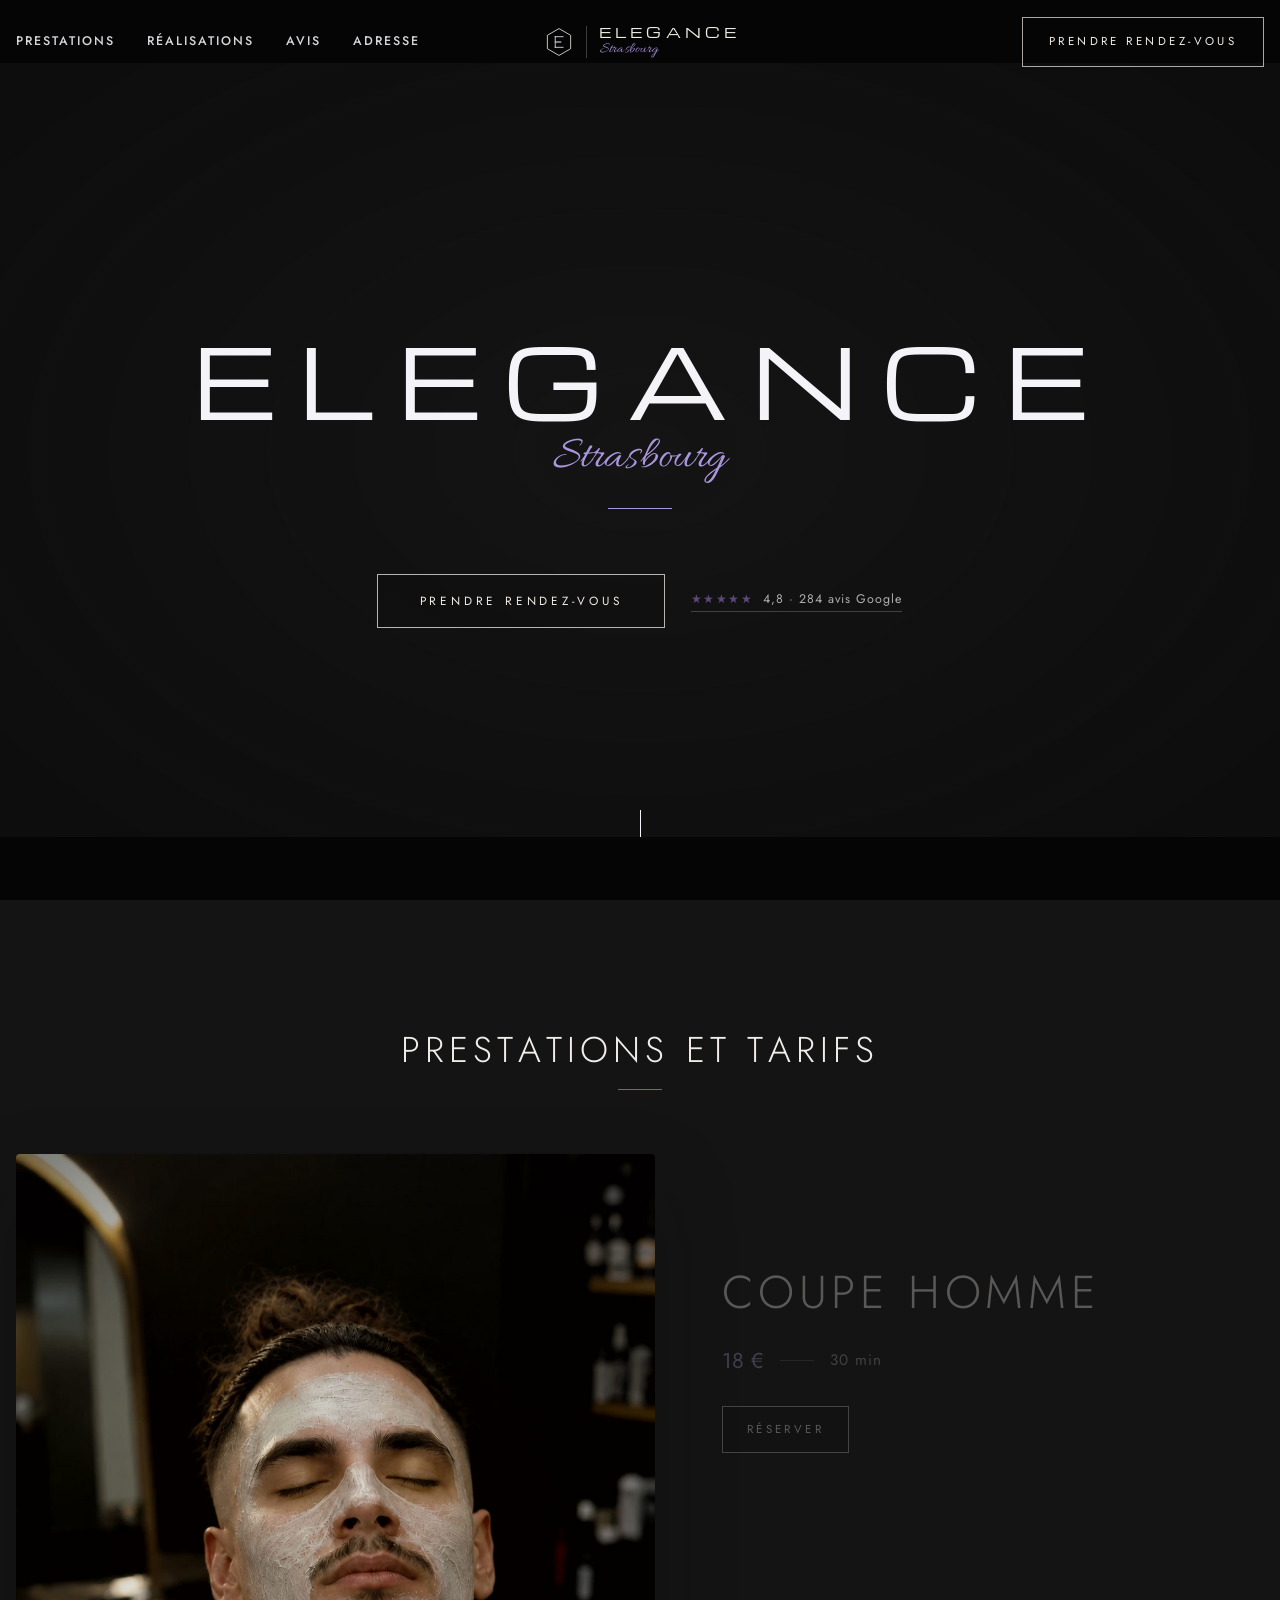
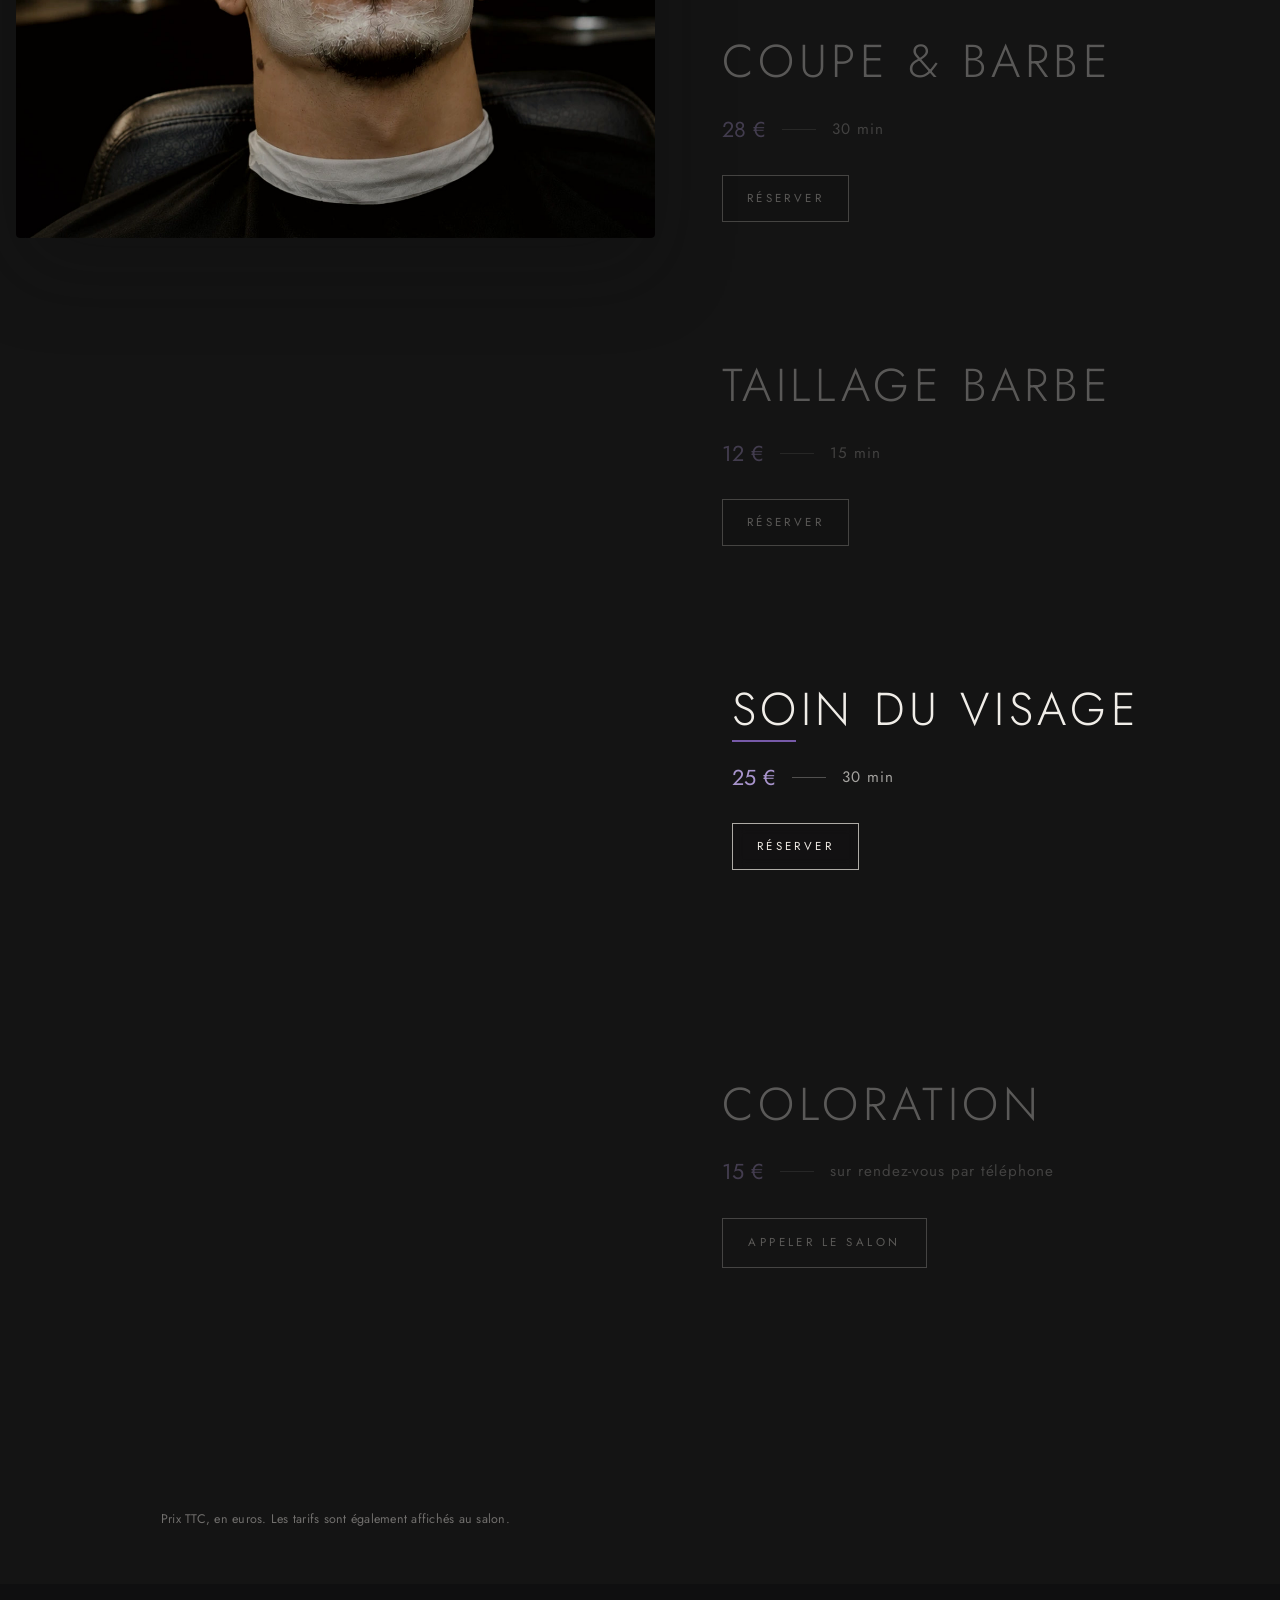
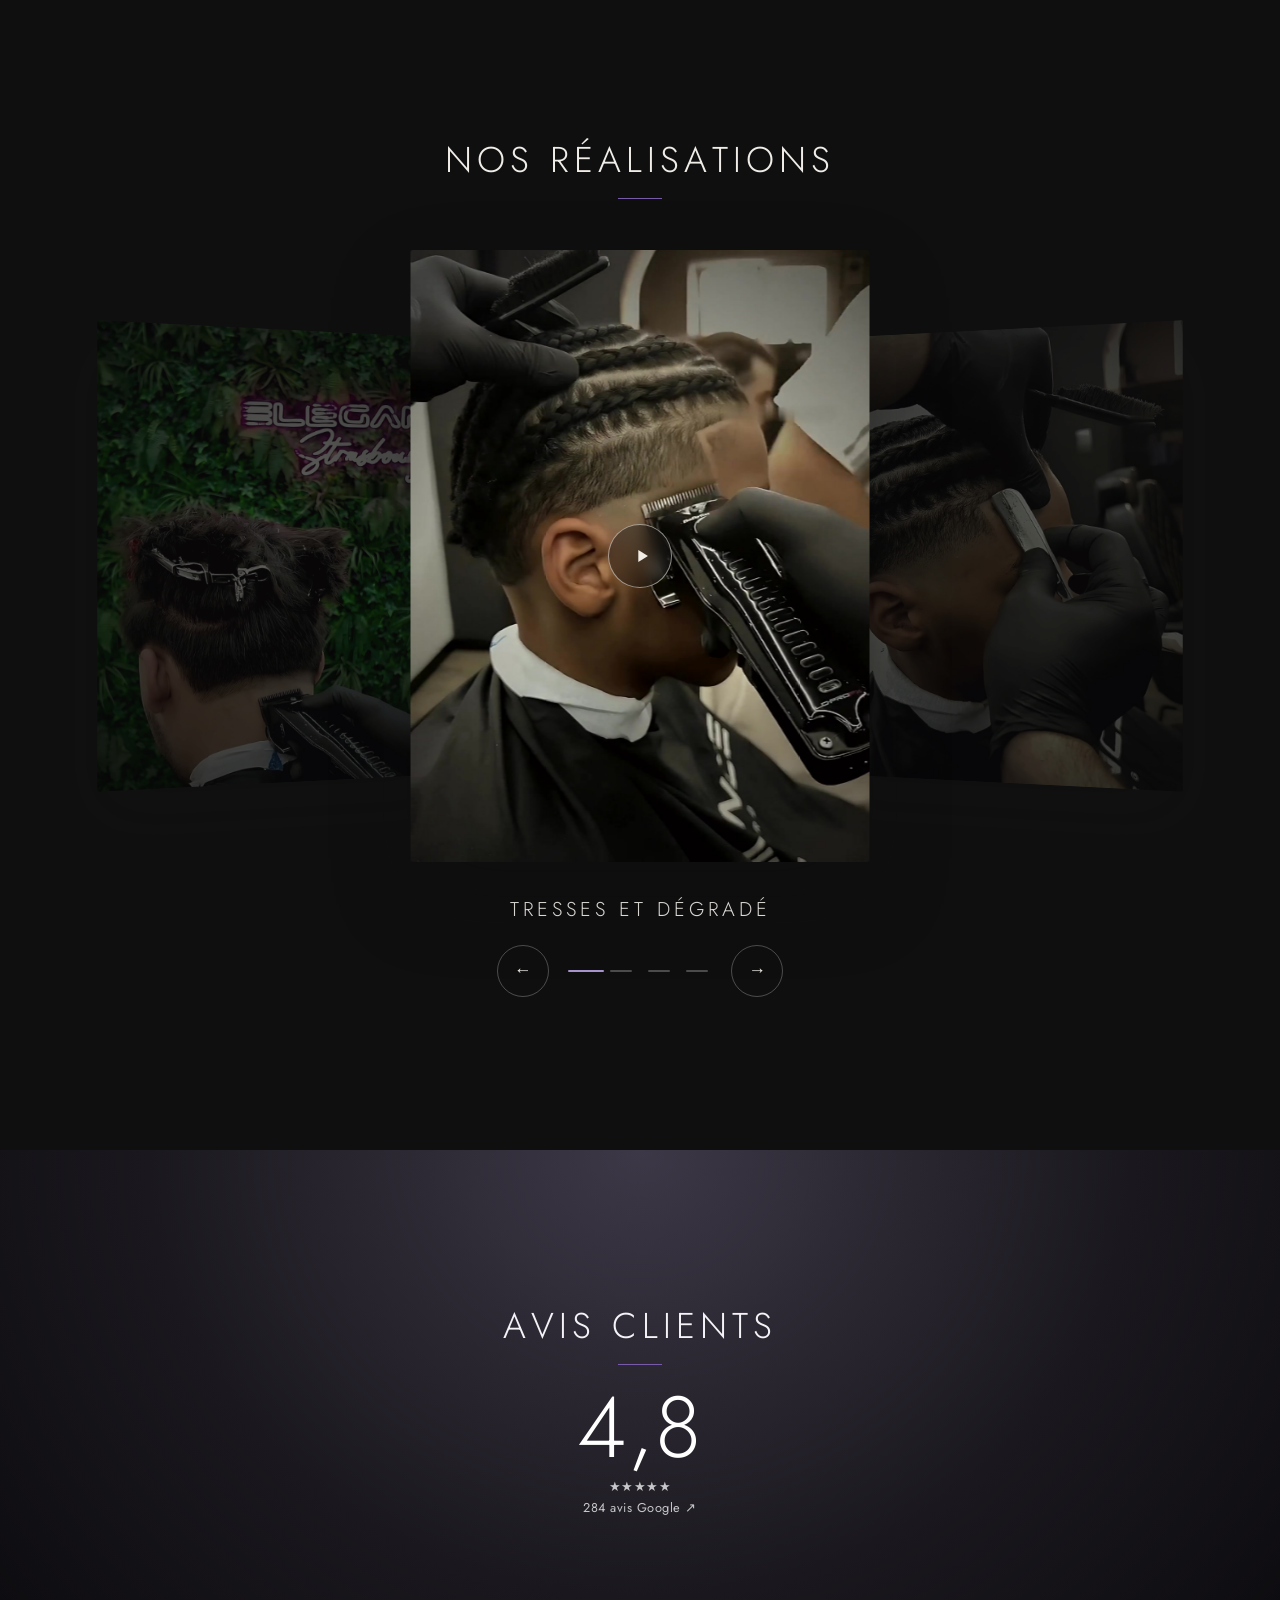
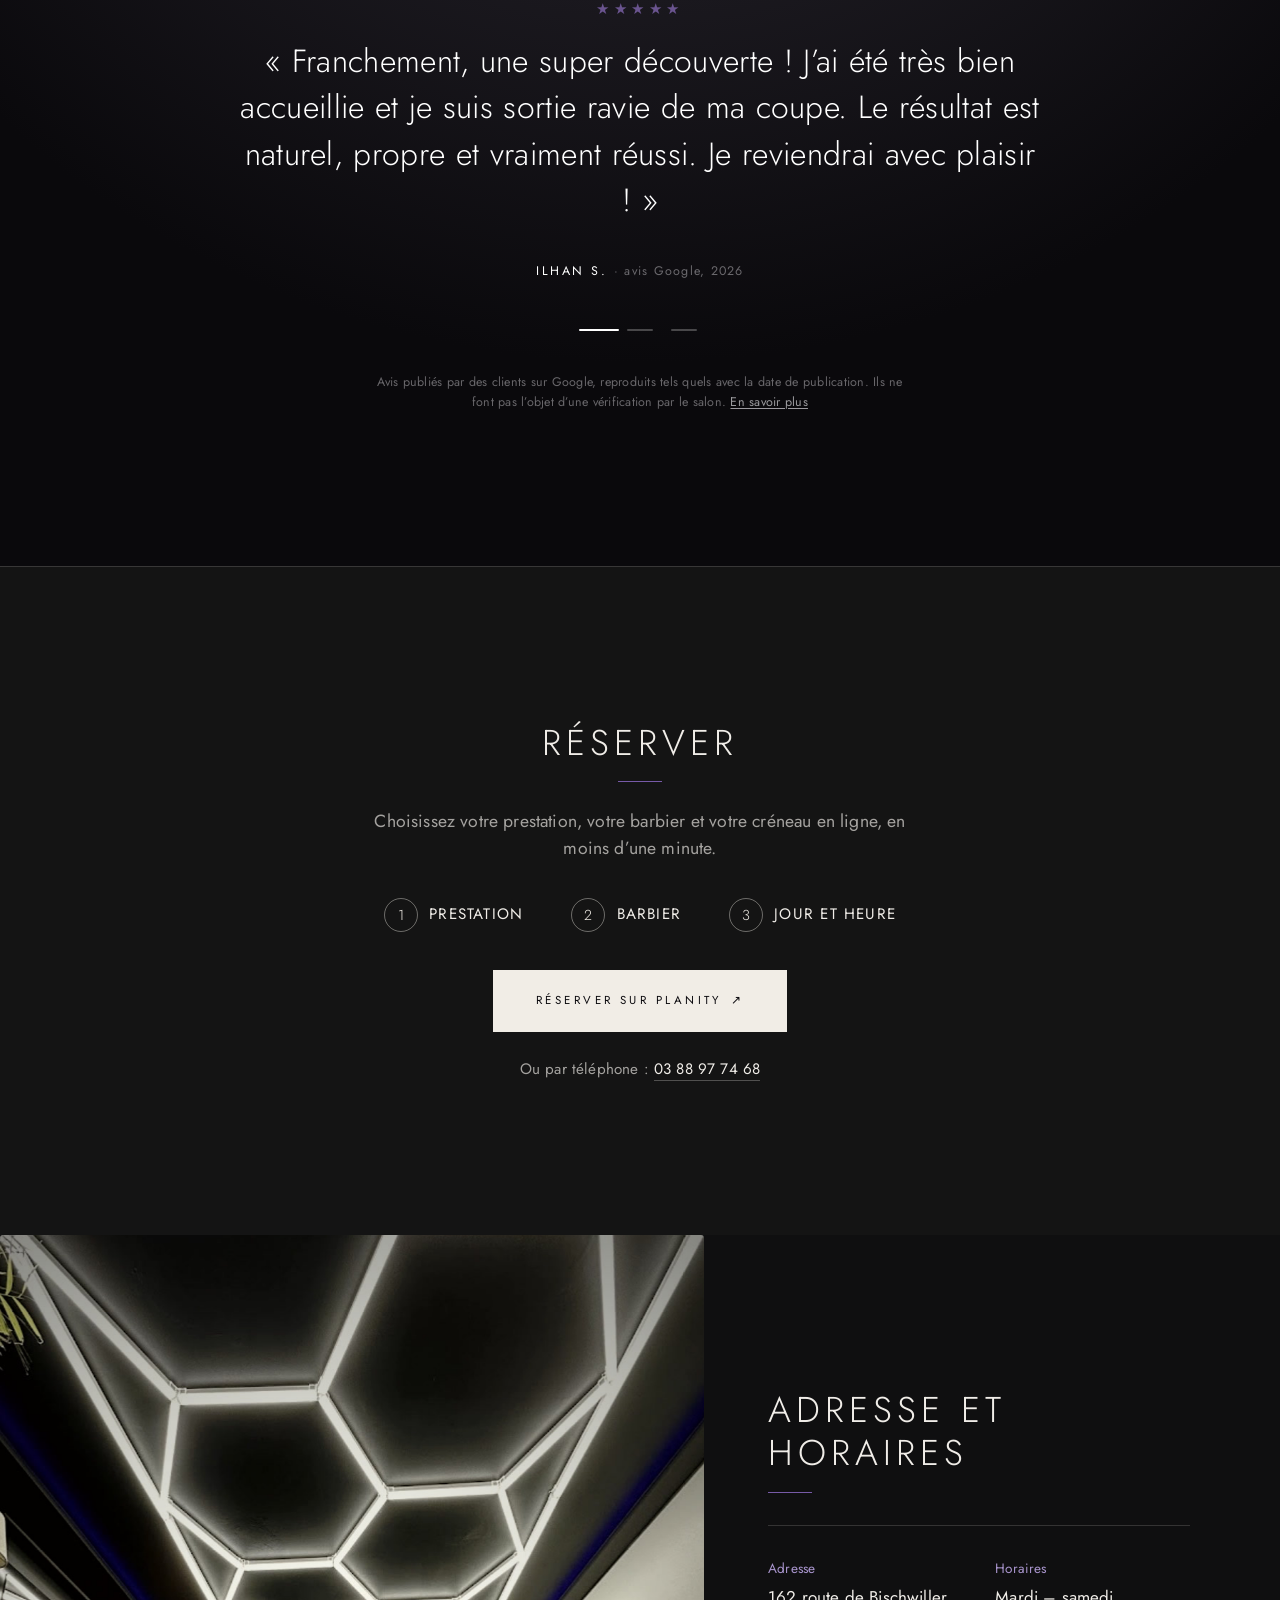
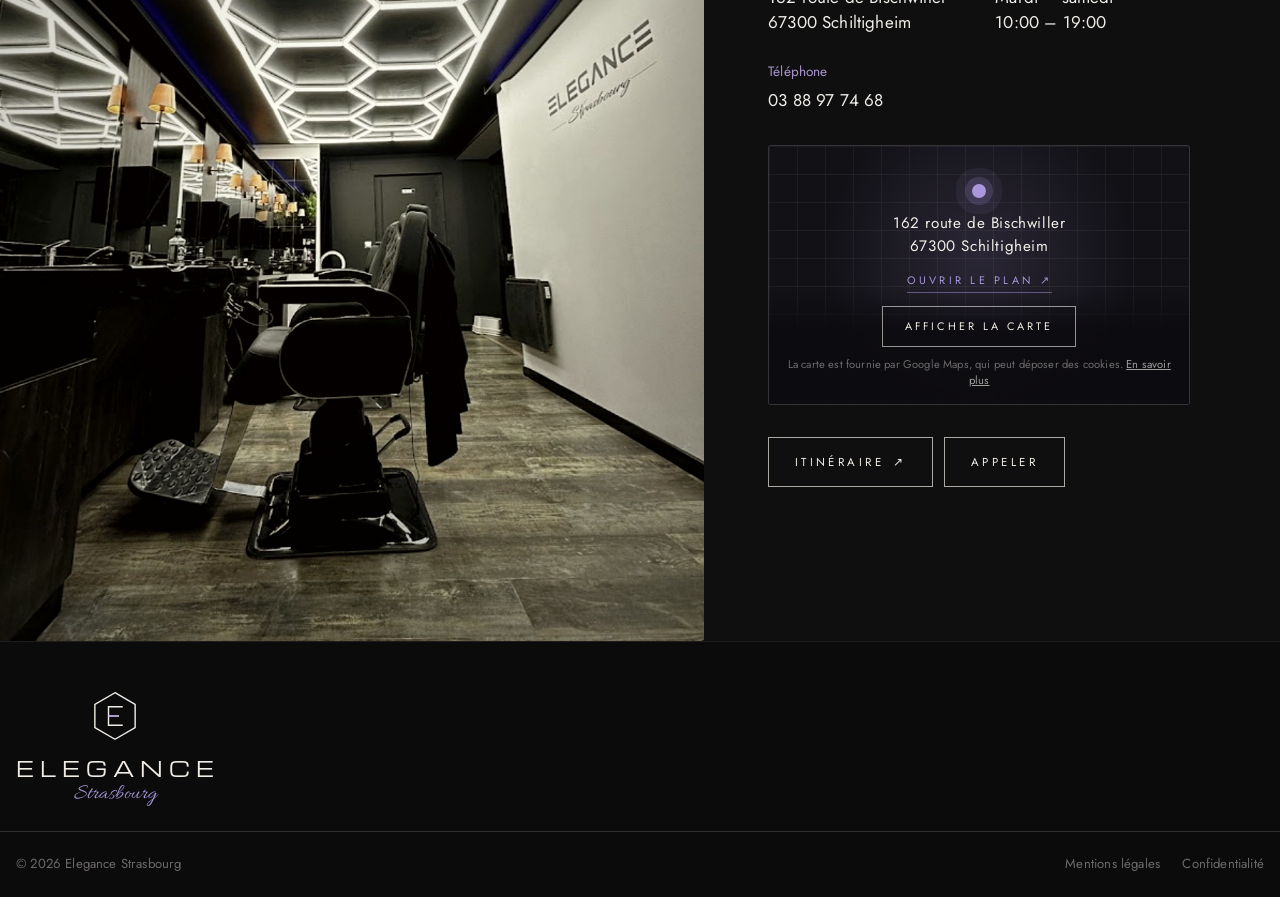
<file: index.html>
<!DOCTYPE html>
<html lang="fr">
<head>
  <meta charset="UTF-8">
  <meta name="viewport" content="width=device-width, initial-scale=1.0, viewport-fit=cover">
  <title>Elegance Strasbourg · Barbier à Schiltigheim</title>
  <meta name="description" content="Elegance Strasbourg, barbier à Schiltigheim (162 route de Bischwiller) : coupe homme, dégradé, taille de barbe et soin du visage. Noté 4,8/5 sur Google. Réservez en ligne.">
  <link rel="preload" href="fonts/michroma-latin.woff2" as="font" type="font/woff2" crossorigin>
  <link rel="preload" href="fonts/allura-latin.woff2" as="font" type="font/woff2" crossorigin>
  <link rel="preload" href="fonts/jost-roman.woff2" as="font" type="font/woff2" crossorigin>
  <link rel="icon" href="favicon.svg" type="image/svg+xml">
  <link rel="apple-touch-icon" href="apple-touch-icon.png">
  <meta name="theme-color" content="#0c0b0f">
  <meta property="og:type" content="website">
  <meta property="og:locale" content="fr_FR">
  <meta property="og:site_name" content="Elegance Strasbourg">
  <meta property="og:title" content="Elegance Strasbourg · Barbier à Schiltigheim">
  <meta property="og:description" content="Coupe homme dès 18 €, dégradé, barbe, soin du visage. 4,8 ★ sur Google. Réservez en ligne avec Orhan, Kaan, Taha ou Omer.">
  <meta property="og:url" content="https://elegance2-amber.vercel.app/">
  <meta property="og:image" content="https://elegance2-amber.vercel.app/images/og.jpg">
  <meta property="og:image:width" content="1200">
  <meta property="og:image:height" content="630">
  <meta name="twitter:card" content="summary_large_image">
  <script type="application/ld+json">
  {
    "@context": "https://schema.org",
    "@type": "BarberShop",
    "name": "Elegance Strasbourg",
    "url": "https://elegance2-amber.vercel.app/",
    "image": "https://elegance2-amber.vercel.app/images/og.jpg",
    "telephone": "+33388977468",
    "sameAs": ["https://www.instagram.com/elegance_strasbourg/"],
    "priceRange": "12 € – 28 €",
    "address": { "@type": "PostalAddress", "streetAddress": "162 Route de Bischwiller", "addressLocality": "Schiltigheim", "postalCode": "67300", "addressCountry": "FR" },
    "openingHoursSpecification": [{ "@type": "OpeningHoursSpecification", "dayOfWeek": ["Tuesday", "Wednesday", "Thursday", "Friday", "Saturday"], "opens": "10:00", "closes": "19:00" }]
  }
  </script>
  <link rel="stylesheet" href="styles.css?v=20261118p">
  <script>if (!matchMedia("(prefers-reduced-motion: reduce)").matches) document.documentElement.classList.add("intro");</script>
</head>
<body>
<a class="skip" href="#reserver">Aller à la réservation</a>

<header class="header" id="header">
  <div class="header__bar">
    <a href="#accueil" class="logo" aria-label="Elegance Strasbourg, accueil"><svg class="logo__mark" viewBox="0 0 48 48" aria-hidden="true"><polygon points="24,2.5 42.6,13.25 42.6,34.75 24,45.5 5.4,34.75 5.4,13.25" fill="none" stroke="currentColor" stroke-width="1.3"/><path d="M18 15.5h12.5M18 24h9M18 32.5h12.5M18 15.5v17" fill="none" stroke="currentColor" stroke-width="1.3" stroke-linecap="square"/><path d="M18 24h9" fill="none" stroke="var(--gold)" stroke-width="1.3"/></svg><span class="logo__txt"><span class="logo__word">ELEGANCE</span><span class="logo__script">Strasbourg</span></span></a>
    <nav class="nav" id="nav" aria-label="Navigation principale">
      <p class="nav__eyebrow">Menu</p>
      <a href="#prestations" style="--d:0">Prestations</a>
      <a href="#realisations" style="--d:1">Réalisations</a>
      <a href="#avis" style="--d:2">Avis</a>
      <a href="#salon" style="--d:3">Adresse</a>
      <a href="https://www.planity.com/elegance-strasbourg-67300-schiltigheim" class="nav__cta" style="--d:4" target="_blank" rel="noopener">Prendre rendez-vous</a>
      <div class="nav__info" style="--d:5">
        <p>162 route de Bischwiller<br>67300 Schiltigheim</p>
        <p>Mardi – samedi<br>10:00 – 19:00</p>
        <p><a href="tel:+33388977468">03 88 97 74 68</a><br><a href="https://www.instagram.com/elegance_strasbourg/" target="_blank" rel="noopener">Instagram</a></p>
      </div>
    </nav>
    <a href="https://www.planity.com/elegance-strasbourg-67300-schiltigheim" class="btn btn--gold header__cta" target="_blank" rel="noopener">Prendre rendez-vous</a>
    <button class="burger" id="burger" aria-label="Ouvrir le menu" aria-expanded="false" aria-controls="nav"><span></span><span></span></button>
  </div>
</header>

<!-- Repères de section (ordinateur) -->
<nav class="rail" id="rail" aria-label="Sections de la page"></nav>

<main>
  <!-- ================= ACCUEIL ================= -->
  <div class="hero-stage" id="heroStage">
  <section class="hero" id="accueil" data-rail="Accueil">
    <div class="hero__media" aria-hidden="true">
      <div class="hero__slides" aria-hidden="true">
        <picture style="--n:0"><source media="(min-width: 961px)" srcset="images/hero/d-0.5.jpg"><img src="images/hero/m-0.5.jpg" alt="" decoding="async" fetchpriority="high"></picture>
        <picture style="--n:1"><source media="(min-width: 961px)" srcset="images/hero/d-4.2.jpg"><img src="images/hero/m-4.2.jpg" alt="" decoding="async"></picture>
        <picture style="--n:2"><source media="(min-width: 961px)" srcset="images/hero/d-7.6.jpg"><img src="images/hero/m-7.6.jpg" alt="" decoding="async"></picture>
        <picture style="--n:3"><source media="(min-width: 961px)" srcset="images/hero/d-10.8.jpg"><img src="images/hero/m-10.8.jpg" alt="" decoding="async"></picture>
        <picture style="--n:4"><source media="(min-width: 961px)" srcset="images/hero/d-13.6.jpg"><img src="images/hero/m-13.6.jpg" alt="" decoding="async"></picture>
      </div>
      <video class="hero__video" id="heroVideo" data-src-large="videos/accueil-large.mp4" data-poster-large="videos/accueil-large.jpg" data-src-small="videos/accueil.mp4" data-poster-small="videos/accueil.jpg" autoplay muted loop playsinline preload="auto"></video>
      <script>(function(){var v=document.getElementById("heroVideo"),l=matchMedia("(min-width: 961px)").matches;v.poster=l?v.dataset.posterLarge:v.dataset.posterSmall;v.src=l?v.dataset.srcLarge:v.dataset.srcSmall;})();</script>
    </div>
    <div class="hero__center">
      <h1 class="hero__title" aria-label="Elegance Strasbourg">
        <span class="hero__word">ELEGANCE</span>
        <span class="hero__script">Strasbourg</span>
      </h1>
      <span class="hero__rule" aria-hidden="true"></span>
      <div class="hero__cta">
        <a href="https://www.planity.com/elegance-strasbourg-67300-schiltigheim" class="btn btn--gold" target="_blank" rel="noopener">Prendre rendez-vous</a>
        <a class="hero__rating" href="https://www.google.com/maps/search/?api=1&amp;query=Elegance+Strasbourg+162+Route+de+Bischwiller+67300+Schiltigheim" target="_blank" rel="noopener"><span class="hero__stars" aria-hidden="true">★★★★★</span> 4,8 · 284 avis Google</a>
      </div>
    </div>
    <div class="hero__shade" id="heroShade" aria-hidden="true"></div>
    <a class="hero__scroll" href="#prestations" aria-label="Voir les prestations"><span></span></a>
  </section>
  </div>

  <!-- ================= PRESTATIONS ================= -->
  <section class="strips-sec svc2" id="prestations" data-rail="Prestations">
    <div class="wrap strips-sec__head">
      <h2 class="strips-sec__title t-big" data-reveal>Prestations et tarifs</h2>
    </div>
    <div class="wrap svc2__inner">
      <div class="svc2__media" id="svcMedia" aria-hidden="true" data-reveal>
        <img src="images/svc-coupe.jpg" alt="" decoding="async" class="is-on" data-k="0">
        <img src="images/svc-coupe-barbe.jpg" alt="" decoding="async" loading="lazy" data-k="1">
        <img src="images/svc-barbe.jpg" alt="" decoding="async" loading="lazy" data-k="2">
        <img src="images/svc-soin.jpg" alt="" decoding="async" loading="lazy" data-k="3">
        <img src="images/svc-coloration.jpg" alt="" decoding="async" loading="lazy" data-k="4">
      </div>
      <div class="svc2__list" id="svcList">
        <article class="svc2__item is-on" data-k="0">
          <img class="svc2__img" src="images/svc-coupe.jpg" alt="" loading="lazy" decoding="async">
          <div class="svc2__text">
            <h3 class="svc2__name">Coupe homme</h3>
            <p class="svc2__meta"><span>18 €</span><i></i>30 min</p>
            <a class="btn btn--gold" href="https://www.planity.com/elegance-strasbourg-67300-schiltigheim" target="_blank" rel="noopener">Réserver</a>
          </div>
        </article>
        <article class="svc2__item" data-k="1">
          <img class="svc2__img" src="images/svc-coupe-barbe.jpg" alt="" loading="lazy" decoding="async">
          <div class="svc2__text">
            <h3 class="svc2__name">Coupe &amp; barbe</h3>
            <p class="svc2__meta"><span>28 €</span><i></i>30 min</p>
            <a class="btn btn--gold" href="https://www.planity.com/elegance-strasbourg-67300-schiltigheim" target="_blank" rel="noopener">Réserver</a>
          </div>
        </article>
        <article class="svc2__item" data-k="2">
          <img class="svc2__img" src="images/svc-barbe.jpg" alt="" loading="lazy" decoding="async">
          <div class="svc2__text">
            <h3 class="svc2__name">Taillage barbe</h3>
            <p class="svc2__meta"><span>12 €</span><i></i>15 min</p>
            <a class="btn btn--gold" href="https://www.planity.com/elegance-strasbourg-67300-schiltigheim" target="_blank" rel="noopener">Réserver</a>
          </div>
        </article>
        <article class="svc2__item" data-k="3">
          <img class="svc2__img" src="images/svc-soin.jpg" alt="" loading="lazy" decoding="async">
          <div class="svc2__text">
            <h3 class="svc2__name">Soin du visage</h3>
            <p class="svc2__meta"><span>25 €</span><i></i>30 min</p>
            <a class="btn btn--gold" href="https://www.planity.com/elegance-strasbourg-67300-schiltigheim" target="_blank" rel="noopener">Réserver</a>
          </div>
        </article>
        <article class="svc2__item" data-k="4">
          <img class="svc2__img" src="images/svc-coloration.jpg" alt="" loading="lazy" decoding="async">
          <div class="svc2__text">
            <h3 class="svc2__name">Coloration</h3>
            <p class="svc2__meta"><span>15 €</span><i></i>sur rendez-vous par téléphone</p>
            <a class="btn btn--line" href="tel:+33388977468">Appeler le salon</a>
          </div>
        </article>
      </div>
      <p class="svc2__note wrap">Prix TTC, en euros. Les tarifs sont également affichés au salon.</p>
    </div>
  </section>

  <!-- ================= L'ÉQUIPE ================= -->

  <!-- ================= LE TRAVAIL ================= -->
  <section class="cfs" id="realisations" data-rail="Réalisations">
    <div class="wrap">
      <h2 class="t-big cfs__head" data-reveal>Nos réalisations</h2>
    </div>
    <div class="cf" id="cf" data-reveal>
      <button type="button" class="cf__item" data-k="0" aria-label="Tresses et dégradé">
        <video src="videos/travail-tresses.mp4" poster="videos/travail-tresses.jpg" muted loop playsinline preload="metadata" data-managed></video>
      </button>
      <button type="button" class="cf__item" data-k="1" aria-label="Contours au rasoir">
        <video src="videos/travail-rasoir.mp4" poster="videos/travail-rasoir.jpg" muted loop playsinline preload="none" data-managed></video>
      </button>
      <button type="button" class="cf__item" data-k="2" aria-label="Crop platine">
        <video src="videos/travail-platine.mp4" poster="videos/travail-platine.jpg" muted loop playsinline preload="none" data-managed></video>
      </button>
      <button type="button" class="cf__item" data-k="3" aria-label="Finitions">
        <video src="videos/travail-nuque.mp4" poster="videos/travail-nuque.jpg" muted loop playsinline preload="none" data-managed></video>
      </button>
    </div>
    <div class="cf__caption">
      <div class="cf__titles" aria-live="polite">
        <p class="cf__title is-on">Tresses et dégradé</p>
        <p class="cf__title">Contours au rasoir</p>
        <p class="cf__title">Crop platine</p>
        <p class="cf__title">Finitions</p>
      </div>
      <div class="cf__nav">
        <button type="button" class="cf__arrow" data-dir="-1" aria-label="Vidéo précédente">←</button>
        <div class="cf__dots" id="cfDots"></div>
        <button type="button" class="cf__arrow" data-dir="1" aria-label="Vidéo suivante">→</button>
      </div>
    </div>
  </section>

  <!-- ================= AVIS ================= -->
  <section class="sec avis" id="avis" data-rail="Avis">
    <div class="wrap">
      <div class="avis__head">
        <div>
          <h2 class="t-big" data-reveal>Avis clients</h2>
        </div>
        <a class="avis__score" href="https://www.google.com/maps/search/?api=1&amp;query=Elegance+Strasbourg+162+Route+de+Bischwiller+67300+Schiltigheim" target="_blank" rel="noopener" data-reveal><b data-count="4.8" data-dec="1">4,8</b><span>★★★★★<br><em data-count="284">284</em> avis Google ↗</span></a>
      </div>
      <div class="avis__grid" id="avisGrid" aria-live="polite">
        <figure class="avis__item">
          <span class="avis__stars" aria-label="5 étoiles sur 5">★★★★★</span>
          <blockquote>«&nbsp;Franchement, une super découverte ! J’ai été très bien accueillie et je suis sortie ravie de ma coupe. Le résultat est naturel, propre et vraiment réussi. Je reviendrai avec plaisir !&nbsp;»</blockquote>
          <figcaption>Ilhan S. <span>· avis Google, 2026</span></figcaption>
        </figure>
        <figure class="avis__item">
          <span class="avis__stars" aria-label="5 étoiles sur 5">★★★★★</span>
          <blockquote>«&nbsp;Excellent salon ! Très bon accueil, équipe professionnelle et à l’écoute. Je suis toujours très satisfait de ma coupe, le résultat est exactement ce que je souhaite. Je recommande vivement Élégance Strasbourg !&nbsp;»</blockquote>
          <figcaption>Furkan E. <span>· avis Google, 2026</span></figcaption>
        </figure>
        <figure class="avis__item">
          <span class="avis__stars" aria-label="5 étoiles sur 5">★★★★★</span>
          <blockquote>«&nbsp;Très bon accueil en arrivant au salon, les coiffeurs sont très expérimentés et très forts, mais surtout à l’écoute de tous vos besoins. Je recommande très fort ce salon, et merci encore pour ces coupes incroyables.&nbsp;»</blockquote>
          <figcaption>Marcus P. <span>· avis Google, 2023</span></figcaption>
        </figure>
      </div>
      <div class="avis__dots" id="avisDots"></div>
      <p class="avis__note">Avis publiés par des clients sur Google, reproduits tels quels avec la date de publication. Ils ne font pas l’objet d’une vérification par le salon. <a href="legal.html#avis">En savoir plus</a></p>
    </div>
  </section>

  <!-- ================= RÉSERVER ================= -->
  <section class="sec book-sec planity" id="reserver" data-rail="Réserver">
    <div class="wrap planity__inner">
      <h2 class="t-big" data-reveal>Réserver</h2>
      <p class="planity__lead" data-reveal>Choisissez votre prestation, votre barbier et votre créneau en ligne, en moins d’une minute.</p>
      <ol class="planity__steps">
        <li data-reveal><b>1</b>Prestation</li>
        <li data-reveal><b>2</b>Barbier</li>
        <li data-reveal><b>3</b>Jour et heure</li>
      </ol>
      <a class="btn btn--gold planity__btn" href="https://www.planity.com/elegance-strasbourg-67300-schiltigheim" target="_blank" rel="noopener" data-reveal>Réserver sur Planity <span aria-hidden="true">↗</span></a>
      <p class="planity__alt" data-reveal>Ou par téléphone : <a href="tel:+33388977468">03 88 97 74 68</a></p>
    </div>
  </section>

  <!-- ================= LE SALON ================= -->
  <section class="salon" id="salon" data-rail="Adresse">
    <figure class="salon__photo" data-reveal>
      <img decoding="async" src="images/salon.jpg" alt="Le salon Elegance : plafond lumineux en nid d’abeille, fauteuil de barbier et miroirs" loading="lazy">
    </figure>
    <div class="salon__text">
      <h2 class="t-big" data-reveal>Adresse et horaires</h2>
      <dl class="salon__facts" data-reveal>
        <div><dt>Adresse</dt><dd>162 route de Bischwiller<br>67300 Schiltigheim</dd></div>
        <div><dt>Horaires</dt><dd>Mardi – samedi<br>10:00 – 19:00</dd></div>
        <div><dt>Téléphone</dt><dd><a href="tel:+33388977468">03 88 97 74 68</a></dd></div>
        <div class="salon__extra"><dt>Avis Google</dt><dd><a href="https://www.google.com/maps/search/?api=1&amp;query=Elegance+Strasbourg+162+Route+de+Bischwiller+67300+Schiltigheim" target="_blank" rel="noopener">4,8 / 5 · 284 avis</a></dd></div>
        <div class="salon__extra"><dt>Instagram</dt><dd><a href="https://www.instagram.com/elegance_strasbourg/" target="_blank" rel="noopener">@elegance_strasbourg</a></dd></div>
      </dl>
      <div class="salon__map" data-reveal>
        <a class="map__fallback" href="https://www.google.com/maps/dir/?api=1&amp;destination=Elegance+Strasbourg%2C+162+Route+de+Bischwiller%2C+67300+Schiltigheim" target="_blank" rel="noopener" aria-label="Ouvrir le plan d’accès dans Google Maps">
          <span class="map__pin" aria-hidden="true"></span>
          <span class="map__addr">162 route de Bischwiller<br>67300 Schiltigheim</span>
          <span class="map__open">Ouvrir le plan ↗</span>
        </a>
        <div class="map__consent">
          <button type="button" class="map__show" id="mapShow">Afficher la carte</button>
          <p>La carte est fournie par Google Maps, qui peut déposer des cookies. <a href="legal.html#cookies">En savoir plus</a></p>
        </div>
      </div>
      <div class="salon__actions" data-reveal>
        <a href="https://www.google.com/maps/dir/?api=1&amp;destination=Elegance+Strasbourg%2C+162+Route+de+Bischwiller%2C+67300+Schiltigheim" class="btn btn--gold" target="_blank" rel="noopener">Itinéraire <span aria-hidden="true">↗</span></a>
        <a href="tel:+33388977468" class="btn btn--line">Appeler</a>
      </div>
    </div>
  </section>
</main>

<div class="mbar" id="mbar" aria-hidden="true">
  <a href="tel:+33388977468" class="mbar__call" tabindex="-1">Appeler</a>
  <a href="https://www.planity.com/elegance-strasbourg-67300-schiltigheim" class="mbar__book" tabindex="-1" target="_blank" rel="noopener">Réserver</a>
</div>

<footer class="footer">
  <div class="wrap footer__grid">
    <div class="footer__brand">
      <a href="#accueil" class="logo logo--big"><svg class="logo__mark" viewBox="0 0 48 48" aria-hidden="true"><polygon points="24,2.5 42.6,13.25 42.6,34.75 24,45.5 5.4,34.75 5.4,13.25" fill="none" stroke="currentColor" stroke-width="1.3"/><path d="M18 15.5h12.5M18 24h9M18 32.5h12.5M18 15.5v17" fill="none" stroke="currentColor" stroke-width="1.3" stroke-linecap="square"/><path d="M18 24h9" fill="none" stroke="var(--gold)" stroke-width="1.3"/></svg><span class="logo__txt"><span class="logo__word">ELEGANCE</span><span class="logo__script">Strasbourg</span></span></a>
    </div>
    <div><p class="footer__h">Prestations</p><ul><li>Coupe homme · 18 €</li><li>Coupe &amp; barbe · 28 €</li><li>Taillage barbe · 12 €</li><li>Soin du visage · 25 €</li><li>Coloration · 15 €</li></ul></div>
    <div><p class="footer__h">Le salon</p><ul><li>162 route de Bischwiller</li><li>67300 Schiltigheim</li><li>Mardi – samedi, 10:00 – 19:00</li></ul></div>
    <div><p class="footer__h">Contact</p><ul><li><a href="tel:+33388977468">03 88 97 74 68</a></li><li><a href="https://www.instagram.com/elegance_strasbourg/" target="_blank" rel="noopener">@elegance_strasbourg</a></li><li><a href="#reserver">Réserver en ligne</a></li></ul></div>
  </div>
  <div class="wrap footer__bottom">
    <span>© <span id="year"></span> Elegance Strasbourg</span>
    <span class="footer__links"><a href="legal.html">Mentions légales</a><a href="legal.html#confidentialite">Confidentialité</a></span>
  </div>
</footer>

<script src="config.js?v=20261118p"></script>
<script src="vendor/lenis.min.js"></script>
<script src="script.js?v=20261118p"></script>
</body>
</html>
</file>
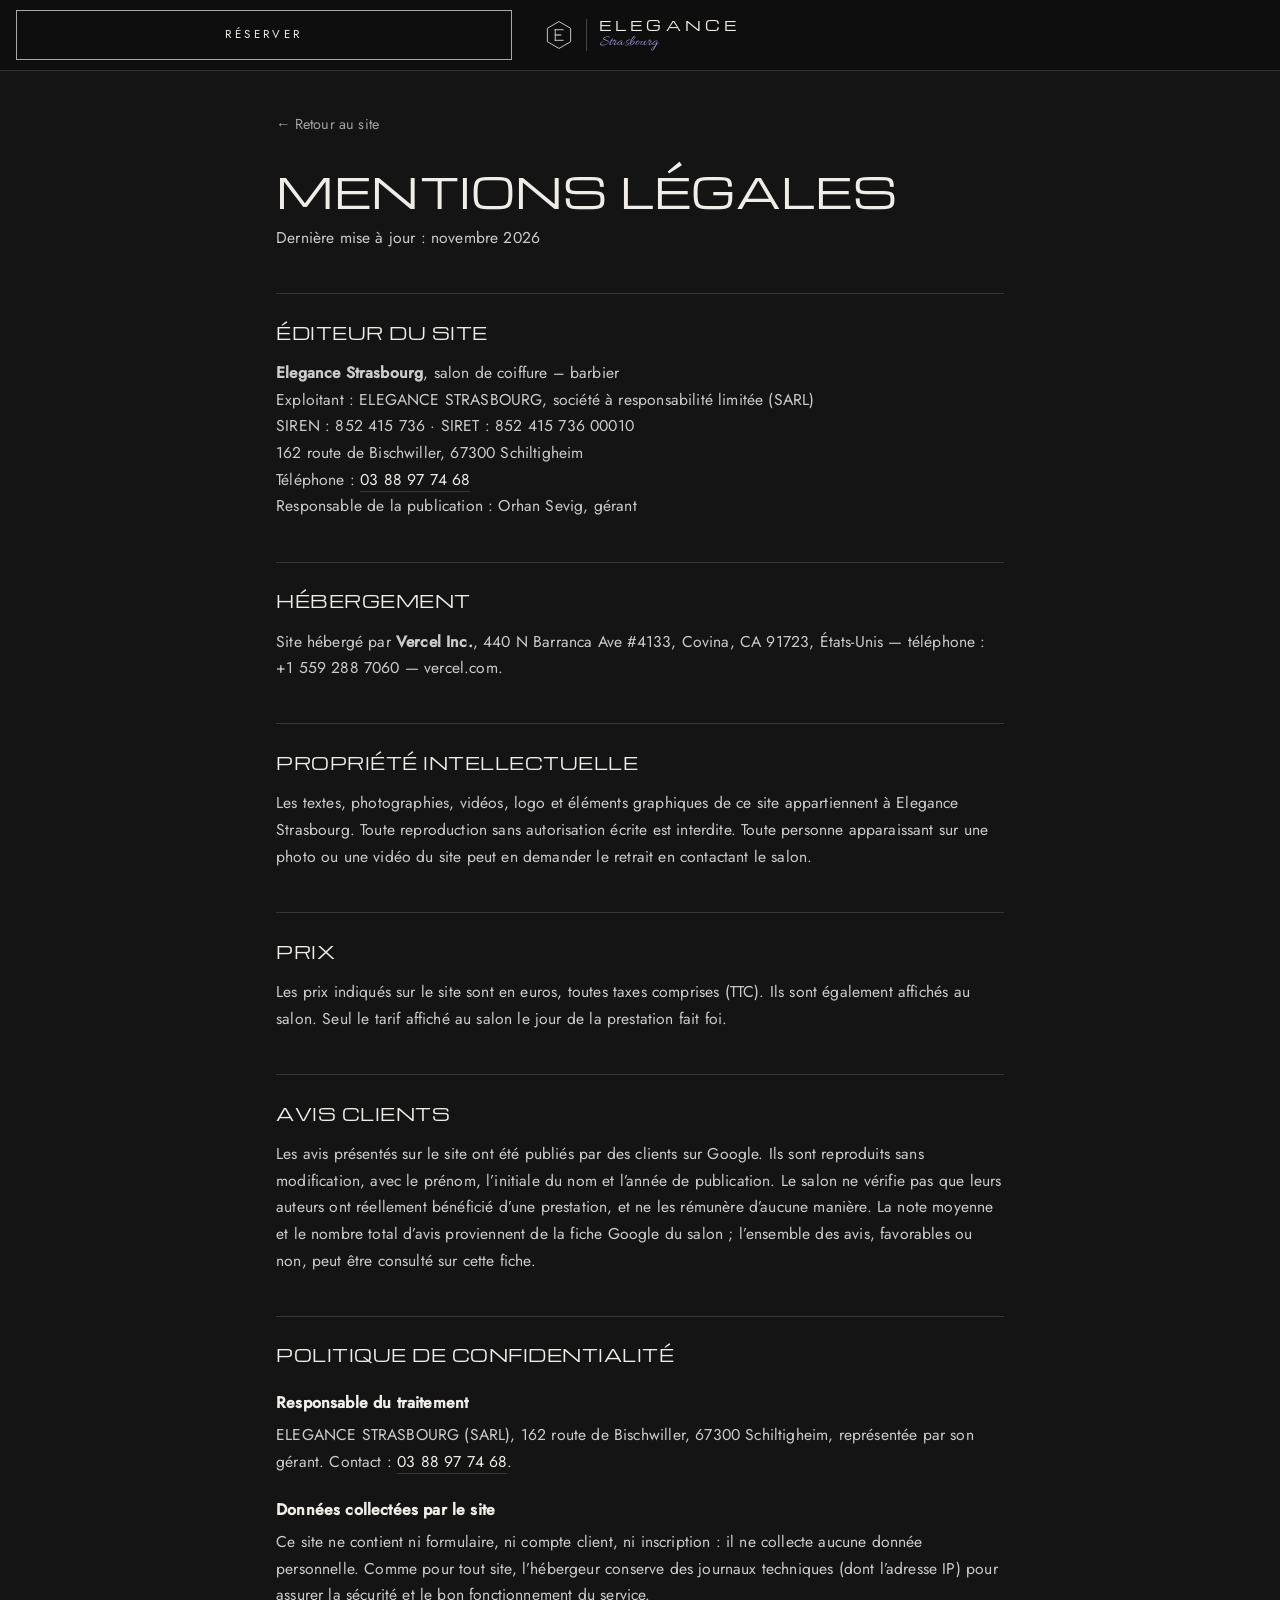
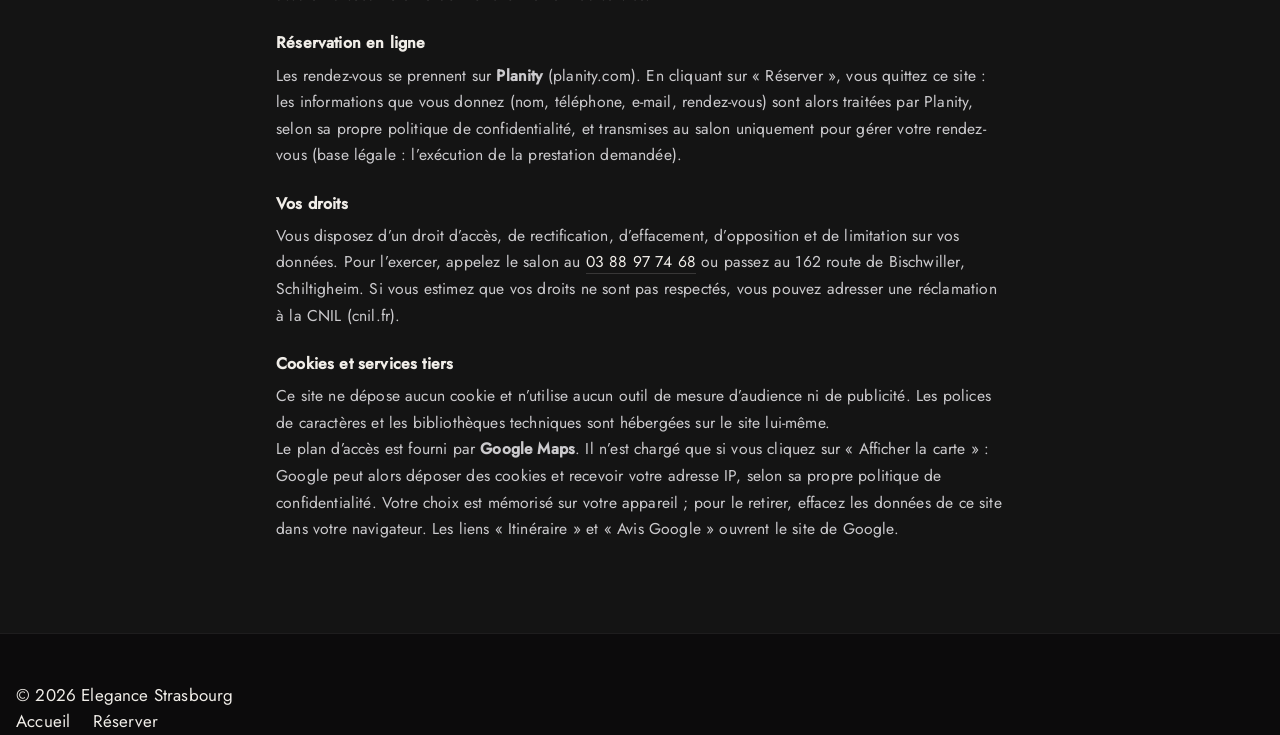
<file: legal.html>
<!DOCTYPE html>
<html lang="fr">
<head>
  <meta charset="UTF-8">
  <meta name="viewport" content="width=device-width, initial-scale=1.0, viewport-fit=cover">
  <title>Mentions légales · Elegance Strasbourg</title>
  <meta name="description" content="Mentions légales et politique de confidentialité du salon Elegance Strasbourg, 162 route de Bischwiller, Schiltigheim.">
  <link rel="icon" href="favicon.svg" type="image/svg+xml">
  <link rel="apple-touch-icon" href="apple-touch-icon.png">
  <link rel="stylesheet" href="styles.css?v=20261118i">
  <style>
    .legal { padding-block: calc(110px + env(safe-area-inset-top, 0px)) 90px; }
    .legal__inner { max-width: 760px; }
    .legal h1 { font-family: var(--wide); font-weight: 400; text-transform: uppercase; font-size: clamp(1.7rem, 4vw, 2.6rem); line-height: 1.15; }
    .legal h2 { scroll-margin-top: 100px; font-family: var(--wide); font-weight: 400; text-transform: uppercase; font-size: 1.05rem; letter-spacing: .03em; margin: 2.6rem 0 .9rem; padding-top: 1.6rem; border-top: 1px solid var(--line); }
    .legal h3 { font-size: 1rem; font-weight: 600; margin: 1.4rem 0 .4rem; }
    .legal p, .legal li { color: rgba(244, 243, 247, .82); font-size: .98rem; line-height: 1.7; }
    .legal ul { list-style: disc; padding-left: 1.2rem; display: grid; gap: .3rem; }
    .legal a { color: var(--cream); border-bottom: 1px solid var(--line); }
    .legal a:hover { border-color: var(--cream); }
    .legal .todo { color: var(--gold-2); font-weight: 600; }
    .legal .back { display: inline-flex; margin-bottom: 2rem; color: var(--muted); font-size: .9rem; border: 0; }
    .legal .back:hover { color: var(--cream); }
    .legal__updated { color: var(--muted); font-size: .85rem; margin-top: .6rem; }
  </style>
</head>
<body>
<header class="header is-solid">
  <div class="header__bar">
    <a href="index.html" class="logo" aria-label="Elegance Strasbourg, accueil">
      <svg class="logo__mark" viewBox="0 0 48 48" aria-hidden="true"><polygon points="24,2.5 42.6,13.25 42.6,34.75 24,45.5 5.4,34.75 5.4,13.25" fill="none" stroke="currentColor" stroke-width="1.3"/><path d="M18 15.5h12.5M18 24h9M18 32.5h12.5M18 15.5v17" fill="none" stroke="currentColor" stroke-width="1.3" stroke-linecap="square"/><path d="M18 24h9" fill="none" stroke="var(--gold)" stroke-width="1.3"/></svg><span class="logo__txt"><span class="logo__word">ELEGANCE</span><span class="logo__script">Strasbourg</span></span>
    </a>
    <a href="https://www.planity.com/elegance-strasbourg-67300-schiltigheim" class="btn btn--gold" target="_blank" rel="noopener">Réserver</a>
  </div>
</header>

<main class="legal">
  <div class="wrap legal__inner">
    <a href="index.html" class="back">← Retour au site</a>
    <h1>Mentions légales</h1>
    <p class="legal__updated">Dernière mise à jour : novembre 2026</p>

    <h2>Éditeur du site</h2>
    <p>
      <strong>Elegance Strasbourg</strong>, salon de coiffure – barbier<br>
      Exploitant : ELEGANCE STRASBOURG, société à responsabilité limitée (SARL)<br>
      SIREN : 852 415 736 · SIRET : 852 415 736 00010<br>
      162 route de Bischwiller, 67300 Schiltigheim<br>
      Téléphone : <a href="tel:+33388977468">03 88 97 74 68</a><br>
      Responsable de la publication : Orhan Sevig, gérant
    </p>

    <h2>Hébergement</h2>
    <p>
      Site hébergé par <strong>Vercel Inc.</strong>, 440 N Barranca Ave #4133, Covina, CA 91723, États-Unis — téléphone : +1 559 288 7060 — vercel.com.
    </p>

    <h2>Propriété intellectuelle</h2>
    <p>Les textes, photographies, vidéos, logo et éléments graphiques de ce site appartiennent à Elegance Strasbourg. Toute reproduction sans autorisation écrite est interdite. Toute personne apparaissant sur une photo ou une vidéo du site peut en demander le retrait en contactant le salon.</p>

    <h2>Prix</h2>
    <p>Les prix indiqués sur le site sont en euros, toutes taxes comprises (TTC). Ils sont également affichés au salon. Seul le tarif affiché au salon le jour de la prestation fait foi.</p>

    <h2 id="avis">Avis clients</h2>
    <p>Les avis présentés sur le site ont été publiés par des clients sur Google. Ils sont reproduits sans modification, avec le prénom, l’initiale du nom et l’année de publication. Le salon ne vérifie pas que leurs auteurs ont réellement bénéficié d’une prestation, et ne les rémunère d’aucune manière. La note moyenne et le nombre total d’avis proviennent de la fiche Google du salon ; l’ensemble des avis, favorables ou non, peut être consulté sur cette fiche.</p>

    <h2 id="confidentialite">Politique de confidentialité</h2>

    <h3>Responsable du traitement</h3>
    <p>ELEGANCE STRASBOURG (SARL), 162 route de Bischwiller, 67300 Schiltigheim, représentée par son gérant. Contact : <a href="tel:+33388977468">03 88 97 74 68</a>.</p>

    <h3>Données collectées par le site</h3>
    <p>Ce site ne contient ni formulaire, ni compte client, ni inscription : il ne collecte aucune donnée personnelle. Comme pour tout site, l’hébergeur conserve des journaux techniques (dont l’adresse IP) pour assurer la sécurité et le bon fonctionnement du service.</p>

    <h3>Réservation en ligne</h3>
    <p>Les rendez-vous se prennent sur <strong>Planity</strong> (planity.com). En cliquant sur « Réserver », vous quittez ce site : les informations que vous donnez (nom, téléphone, e-mail, rendez-vous) sont alors traitées par Planity, selon sa propre politique de confidentialité, et transmises au salon uniquement pour gérer votre rendez-vous (base légale : l’exécution de la prestation demandée).</p>

    <h3>Vos droits</h3>
    <p>Vous disposez d’un droit d’accès, de rectification, d’effacement, d’opposition et de limitation sur vos données. Pour l’exercer, appelez le salon au <a href="tel:+33388977468">03 88 97 74 68</a> ou passez au 162 route de Bischwiller, Schiltigheim. Si vous estimez que vos droits ne sont pas respectés, vous pouvez adresser une réclamation à la CNIL (cnil.fr).</p>

    <h3 id="cookies">Cookies et services tiers</h3>
    <p>Ce site ne dépose aucun cookie et n’utilise aucun outil de mesure d’audience ni de publicité. Les polices de caractères et les bibliothèques techniques sont hébergées sur le site lui-même.</p>
    <p>Le plan d’accès est fourni par <strong>Google Maps</strong>. Il n’est chargé que si vous cliquez sur « Afficher la carte » : Google peut alors déposer des cookies et recevoir votre adresse IP, selon sa propre politique de confidentialité. Votre choix est mémorisé sur votre appareil ; pour le retirer, effacez les données de ce site dans votre navigateur. Les liens « Itinéraire » et « Avis Google » ouvrent le site de Google.</p>
  </div>
</main>

<footer class="footer">
  <div class="wrap footer__inner">
    <div class="footer__meta">
      <span>© <span id="year">2026</span> Elegance Strasbourg</span>
      <span class="footer__links"><a href="index.html">Accueil</a><a href="https://www.planity.com/elegance-strasbourg-67300-schiltigheim" target="_blank" rel="noopener">Réserver</a></span>
    </div>
  </div>
</footer>
<script>document.getElementById("year").textContent = new Date().getFullYear();</script>
</body>
</html>
</file>
<file: styles.css>
@font-face { font-family: "Jost"; font-style: italic; font-weight: 300; src: url("fonts/jost-italic.woff2") format("woff2"); font-display: block; unicode-range: U+0000-00FF, U+0131, U+0152-0153, U+02BB-02BC, U+02C6, U+02DA, U+02DC, U+0304, U+0308, U+0329, U+2000-206F, U+20AC, U+2122, U+2191, U+2193, U+2212, U+2215, U+FEFF, U+FFFD; }
@font-face { font-family: "Jost"; font-style: normal; font-weight: 300; src: url("fonts/jost-roman.woff2") format("woff2"); font-display: block; unicode-range: U+0000-00FF, U+0131, U+0152-0153, U+02BB-02BC, U+02C6, U+02DA, U+02DC, U+0304, U+0308, U+0329, U+2000-206F, U+20AC, U+2122, U+2191, U+2193, U+2212, U+2215, U+FEFF, U+FFFD; }
@font-face { font-family: "Jost"; font-style: normal; font-weight: 400; src: url("fonts/jost-roman.woff2") format("woff2"); font-display: block; unicode-range: U+0000-00FF, U+0131, U+0152-0153, U+02BB-02BC, U+02C6, U+02DA, U+02DC, U+0304, U+0308, U+0329, U+2000-206F, U+20AC, U+2122, U+2191, U+2193, U+2212, U+2215, U+FEFF, U+FFFD; }
@font-face { font-family: "Jost"; font-style: normal; font-weight: 500; src: url("fonts/jost-roman.woff2") format("woff2"); font-display: block; unicode-range: U+0000-00FF, U+0131, U+0152-0153, U+02BB-02BC, U+02C6, U+02DA, U+02DC, U+0304, U+0308, U+0329, U+2000-206F, U+20AC, U+2122, U+2191, U+2193, U+2212, U+2215, U+FEFF, U+FFFD; }
/* Polices hébergées sur le site (licence OFL) : prêtes dès le premier affichage */
@font-face { font-family: "Cormorant Garamond"; font-style: italic; font-weight: 400; src: url("fonts/cormorant-garamond-400i.woff2") format("woff2"); font-display: block; unicode-range: U+0000-00FF, U+0131, U+0152-0153, U+02BB-02BC, U+02C6, U+02DA, U+02DC, U+0304, U+0308, U+0329, U+2000-206F, U+20AC, U+2122, U+2191, U+2193, U+2212, U+2215, U+FEFF, U+FFFD; }
@font-face { font-family: "Cormorant Garamond"; font-style: italic; font-weight: 500; src: url("fonts/cormorant-garamond-400i.woff2") format("woff2"); font-display: block; unicode-range: U+0000-00FF, U+0131, U+0152-0153, U+02BB-02BC, U+02C6, U+02DA, U+02DC, U+0304, U+0308, U+0329, U+2000-206F, U+20AC, U+2122, U+2191, U+2193, U+2212, U+2215, U+FEFF, U+FFFD; }
@font-face { font-family: "Cormorant Garamond"; font-style: normal; font-weight: 500; src: url("fonts/cormorant-garamond-500.woff2") format("woff2"); font-display: block; unicode-range: U+0000-00FF, U+0131, U+0152-0153, U+02BB-02BC, U+02C6, U+02DA, U+02DC, U+0304, U+0308, U+0329, U+2000-206F, U+20AC, U+2122, U+2191, U+2193, U+2212, U+2215, U+FEFF, U+FFFD; }
@font-face { font-family: "Inter Tight"; font-style: normal; font-weight: 300; src: url("fonts/inter-tight-300.woff2") format("woff2"); font-display: block; unicode-range: U+0000-00FF, U+0131, U+0152-0153, U+02BB-02BC, U+02C6, U+02DA, U+02DC, U+0304, U+0308, U+0329, U+2000-206F, U+20AC, U+2122, U+2191, U+2193, U+2212, U+2215, U+FEFF, U+FFFD; }
@font-face { font-family: "Inter Tight"; font-style: normal; font-weight: 400; src: url("fonts/inter-tight-300.woff2") format("woff2"); font-display: block; unicode-range: U+0000-00FF, U+0131, U+0152-0153, U+02BB-02BC, U+02C6, U+02DA, U+02DC, U+0304, U+0308, U+0329, U+2000-206F, U+20AC, U+2122, U+2191, U+2193, U+2212, U+2215, U+FEFF, U+FFFD; }
@font-face { font-family: "Inter Tight"; font-style: normal; font-weight: 500; src: url("fonts/inter-tight-300.woff2") format("woff2"); font-display: block; unicode-range: U+0000-00FF, U+0131, U+0152-0153, U+02BB-02BC, U+02C6, U+02DA, U+02DC, U+0304, U+0308, U+0329, U+2000-206F, U+20AC, U+2122, U+2191, U+2193, U+2212, U+2215, U+FEFF, U+FFFD; }
@font-face { font-family: "Inter Tight"; font-style: normal; font-weight: 600; src: url("fonts/inter-tight-300.woff2") format("woff2"); font-display: block; unicode-range: U+0000-00FF, U+0131, U+0152-0153, U+02BB-02BC, U+02C6, U+02DA, U+02DC, U+0304, U+0308, U+0329, U+2000-206F, U+20AC, U+2122, U+2191, U+2193, U+2212, U+2215, U+FEFF, U+FFFD; }
@font-face { font-family: "Michroma"; src: url("fonts/michroma-latin.woff2") format("woff2"); font-display: block; unicode-range: U+0000-00FF, U+0131, U+0152-0153, U+02BB-02BC, U+02C6, U+02DA, U+02DC, U+2000-206F, U+20AC, U+2122, U+2212; }
@font-face { font-family: "Allura"; src: url("fonts/allura-latin.woff2") format("woff2"); font-display: block; unicode-range: U+0000-00FF, U+0131, U+0152-0153, U+02BB-02BC, U+02C6, U+02DA, U+02DC, U+2000-206F, U+20AC, U+2122, U+2212; }
/* =====================================================================
   Elegance Strasbourg — feuille de style
   Sombre et neutre : noir, blanc, accent violet (néon du salon). Grands titres fins
   (Inter Tight 300 / 500), touches de serif italique (Cormorant),
   logo en Michroma + Allura.
   ===================================================================== */
:root {
  color-scheme: dark;
  --bg: #171717;
  --bg-2: #1b1b1b;
  --bg-3: #202020;
  --bg-4: #252525;
  --fg-rgb: 244, 243, 247;
  --cream: rgb(var(--fg-rgb));
  --muted: rgba(var(--fg-rgb), .62);
  --faint: rgba(var(--fg-rgb), .38);
  --line: rgba(var(--fg-rgb), .14);
  --line-2: rgba(var(--fg-rgb), .24);
  --gold: #9278bf;
  --gold-2: #b09dd1;
  --gold-ink: #ffffff;
  --danger: #e07a6a;

  --sans: "Jost", "Helvetica Neue", Arial, sans-serif;
  --serif: "Jost", "Helvetica Neue", Arial, sans-serif;
  --wide: "Michroma", "Arial Black", sans-serif;
  --script: "Allura", "Brush Script MT", cursive;
  --ease: cubic-bezier(.2, .7, .2, 1);
  --slow: cubic-bezier(.65, 0, .25, 1);
  --r: 14px;

  --gutter: max(16px, env(safe-area-inset-left, 0px));
  --gutter-r: max(16px, env(safe-area-inset-right, 0px));
  --section: clamp(96px, 11vw, 160px);
}

/* ---------- Défilement adouci (Lenis) ---------- */
html.lenis, html.lenis body { height: auto; }
.lenis.lenis-smooth { scroll-behavior: auto !important; }
.lenis.lenis-stopped { overflow: hidden; }

/* ---------- Base ---------- */
*, *::before, *::after { box-sizing: border-box; margin: 0; padding: 0; }
html { scroll-behavior: auto; -webkit-text-size-adjust: 100%; scroll-padding-top: 80px; }
body { background: var(--bg); color: var(--cream); font-family: var(--sans); font-size: 17px; line-height: 1.55; -webkit-font-smoothing: antialiased; overflow-x: hidden; }
a { color: inherit; text-decoration: none; }
ul, ol { list-style: none; }
img, video { display: block; max-width: 100%; }
button, select, input { font: inherit; color: inherit; }
button { background: none; border: 0; cursor: pointer; }
:focus-visible { outline: 2px solid var(--gold); outline-offset: 3px; }
::selection { background: var(--gold); color: var(--gold-ink); }
.sr-only { position: absolute; width: 1px; height: 1px; overflow: hidden; clip: rect(0 0 0 0); white-space: nowrap; }
.skip { position: fixed; z-index: 100; left: -9999px; top: 16px; padding: .7rem 1rem; background: var(--gold); color: var(--gold-ink); font-weight: 600; border-radius: 8px; }
.skip:focus { left: 16px; top: calc(16px + env(safe-area-inset-top, 0px)); }
.wrap { width: 100%; max-width: 1320px; margin-inline: auto; padding-left: var(--gutter); padding-right: var(--gutter-r); }

/* ---------- Typographie ---------- */
.t-big { font-family: var(--serif); font-weight: 400; font-size: clamp(2.8rem, 5.8vw, 5.6rem); line-height: .98; letter-spacing: -.01em; text-wrap: balance; }
.t-big b { font-weight: 400; font-style: italic; color: rgba(var(--fg-rgb), .6); }
.eyebrow { color: var(--gold); font-size: .9rem; font-weight: 500; letter-spacing: .01em; }
.lede { color: var(--muted); font-size: 1.05rem; max-width: 30rem; }
.tag { display: inline-flex; align-items: center; padding: .35rem .9rem; border: 1px solid var(--line-2); border-radius: 999px; font-size: .88rem; color: var(--cream); }

/* ---------- Boutons ---------- */
.btn { display: inline-flex; align-items: center; justify-content: center; gap: .55rem; min-height: 50px; padding: .8rem 1.6rem; border-radius: 999px; font-size: .95rem; font-weight: 500; white-space: nowrap; transition: background .35s, color .35s, border-color .35s, transform .35s var(--ease); }
.btn--gold { background: var(--cream); color: #060606; }
.btn--gold:hover { background: #fff; transform: translateY(-1px); }
.btn--line { border: 1px solid rgba(var(--fg-rgb), .45); color: var(--cream); background: transparent; }
.btn--line:hover { background: var(--cream); border-color: var(--cream); color: #060606; }
.btn span { transition: transform .35s var(--ease); }
.btn:hover span { transform: translateX(3px); }

/* ---------- Logo ---------- */
.logo { display: inline-flex; flex-direction: column; align-items: center; line-height: 1; }
.logo__word { font-family: var(--wide); font-size: 1rem; letter-spacing: .18em; margin-right: -.18em; }
.logo__script { font-family: var(--script); font-size: 1.1rem; color: var(--gold); margin-top: -.2rem; }
.logo--big .logo__word { font-size: 1.5rem; }
.logo--big .logo__script { font-size: 1.6rem; }

/* ---------- En-tête ---------- */
.header { position: fixed; z-index: 40; left: 0; right: 0; top: 0; padding-top: env(safe-area-inset-top, 0px); transition: background .5s, border-color .5s; border-bottom: 1px solid transparent; }
.header.is-solid { background: rgba(var(--bg-rgb), .96); border-bottom-color: var(--line); }
.header__bar { max-width: 1320px; margin-inline: auto; display: flex; align-items: center; justify-content: space-between; gap: 1.5rem; min-height: 84px; padding-left: var(--gutter); padding-right: var(--gutter-r); transition: min-height .5s var(--ease); }
.header.is-solid .header__bar { min-height: 70px; }
.nav { display: flex; gap: 2.4rem; }
.nav a { position: relative; font-size: .93rem; font-weight: 500; color: var(--cream); padding: .3rem 0; opacity: .88; transition: opacity .3s; }
.nav a::after { content: ""; position: absolute; left: 0; right: 0; bottom: -2px; height: 1px; background: var(--gold); transform: scaleX(0); transform-origin: left; transition: transform .45s var(--ease); }
.nav a:hover, .nav a.is-active { opacity: 1; }
.nav a:hover::after, .nav a.is-active::after { transform: scaleX(1); }
.nav__cta, .nav__eyebrow, .nav__info { display: none; }
.burger { display: none; width: 48px; height: 48px; border-radius: 50%; border: 1px solid var(--line-2); flex-direction: column; justify-content: center; align-items: center; gap: 6px; }
.burger span { width: 18px; height: 1.5px; background: var(--cream); transition: transform .3s; }
.burger[aria-expanded="true"] span:first-child { transform: translateY(3.75px) rotate(45deg); }
.burger[aria-expanded="true"] span:last-child { transform: translateY(-3.75px) rotate(-45deg); }

/* ---------- Repères de section (droite) ---------- */
.rail { position: fixed; z-index: 35; right: clamp(16px, 2vw, 30px); top: 50%; translate: 0 -50%; display: flex; flex-direction: column; gap: 30px; padding: 6px 0; }
.rail::before { content: ""; position: absolute; right: 5.5px; top: 0; bottom: 0; width: 1px; background: var(--line-2); }
.rail a { position: relative; display: flex; align-items: center; justify-content: flex-end; height: 12px; }
.rail i { position: relative; width: 12px; height: 12px; border-radius: 50%; display: grid; place-items: center; }
.rail i::after { content: ""; width: 7px; height: 7px; border-radius: 50%; background: var(--bg); border: 1px solid var(--line-2); transition: .35s var(--ease); }
.rail a:hover i::after { border-color: var(--cream); }
.rail a.is-on i::after { width: 12px; height: 12px; background: var(--gold); border-color: var(--gold); }
.rail span { position: absolute; right: 24px; padding: .3rem .8rem; border-radius: 999px; background: rgba(9, 9, 9, .9); border: 1px solid var(--line); font-size: .82rem; white-space: nowrap; opacity: 0; translate: 6px 0; pointer-events: none; transition: opacity .35s, translate .35s var(--ease); }
.rail a.is-on span, .rail a:hover span { opacity: 1; translate: 0 0; }

/* =====================================================================
   Accueil : film plein écran, logo centré
   ===================================================================== */
.hero { position: relative; isolation: isolate; overflow: hidden; display: grid; place-items: center; height: 100vh; height: 100svh; min-height: 620px; background: var(--bg); }
.hero__media { position: absolute; inset: 0; z-index: -1; }
.hero__video { width: 100%; height: 100%; object-fit: cover; }
.hero__media::after { content: ""; position: absolute; inset: 0; pointer-events: none;
  background: radial-gradient(ellipse 60% 55% at 50% 50%, rgba(23, 23, 23, .25), rgba(23, 23, 23, .5)), linear-gradient(180deg, rgba(23, 23, 23, .4) 0%, rgba(23, 23, 23, 0) 22%, rgba(23, 23, 23, 0) 70%, rgba(23, 23, 23, .9) 100%); }
.hero__center { position: relative; z-index: 1; display: flex; flex-direction: column; align-items: center; text-align: center; padding: 60px var(--gutter-r) 0 var(--gutter); }
.hero__title { display: flex; flex-direction: column; align-items: center; font-weight: 400; }
.hero__word { font-family: var(--wide); font-size: clamp(2.3rem, 7.4vw, 6.8rem); line-height: 1; letter-spacing: .24em; margin-right: -.24em; white-space: nowrap; color: var(--cream); }
.hero__word span { display: inline-block; }
.hero__script { font-family: var(--script); font-size: clamp(2rem, 3.6vw, 3.3rem); line-height: 1; color: var(--gold); margin-top: clamp(.2rem, 1vh, .6rem); }
.hero__rule { display: block; width: 64px; height: 1px; margin: clamp(1.4rem, 3vh, 2rem) 0; background: var(--gold); }
.hero__tag { font-family: var(--serif); font-style: italic; font-size: clamp(1.5rem, 2.4vw, 2.1rem); line-height: 1.2; color: var(--cream); }
.hero__caps { margin-top: 1.2rem; font-family: var(--serif); font-weight: 500; font-size: .95rem; letter-spacing: .42em; margin-right: -.42em; text-transform: uppercase; color: rgba(var(--fg-rgb), .62); }
.hero__caps i { font-style: normal; margin-inline: .2em; opacity: .7; }
.hero__scroll { z-index: 1; position: absolute; left: 50%; bottom: clamp(18px, 4vh, 36px); translate: -50% 0; width: 1px; height: 54px; background: rgba(var(--fg-rgb), .2); overflow: hidden; }
.hero__scroll span { position: absolute; left: 0; top: 0; width: 1px; height: 100%; background: var(--cream); animation: drip 2.4s var(--slow) infinite; }
@keyframes drip { 0% { transform: translateY(-100%); } 60%, 100% { transform: translateY(100%); } }

/* Ouverture */
@keyframes track { from { letter-spacing: .6em; margin-right: -.6em; } }
@keyframes letter { from { opacity: 0; filter: blur(10px); } }
@keyframes rule { from { transform: scaleX(0); } }
@keyframes fade { from { opacity: 0; } }
@keyframes up { from { opacity: 0; transform: translateY(18px); } }

/* Passage accueil -> prestations : l'accueil reste fixé et se resserre en carte
   pendant que les prestations montent par-dessus. */
.hero-stage { position: relative; background: var(--bg); }
/* La vidéo d'accueil vole jusqu'à la première bande des prestations */
.flying .hero { isolation: auto; }
.flying .hero__center, .flying .hero__scroll { z-index: 3; }
.flying .hero__media { position: fixed; inset: 0; z-index: 2; overflow: hidden; transform-origin: 0 0; will-change: transform, opacity; backface-visibility: hidden; }
.flying .hero__video, .flying .hero__slides { transform-origin: 50% 50%; will-change: transform; }
.flying .hero__media::after { opacity: var(--grad, 1); }
.hero__shade { position: absolute; inset: 0; z-index: 0; background: var(--bg); opacity: 0; pointer-events: none; }
.hero__center, .hero__scroll { will-change: opacity, transform; }
.flying .strips-sec__head > * { transition: opacity 1s ease, transform 1.2s cubic-bezier(.2, .8, .2, 1); }
.flying .strips-sec__aside { transition-delay: .12s; }
.flying .strips-sec:not(.is-head) .strips-sec__head > * { opacity: 0; transform: translateY(40px); }
.flying .strip { transition: flex-grow 1.1s var(--slow), opacity .9s ease calc(var(--k, 0) * 90ms), transform 1.2s cubic-bezier(.2, .8, .2, 1) calc(var(--k, 0) * 90ms); }
.flying .strips-sec:not(.is-in) .strip:not(:first-child) { opacity: 0; transform: translateX(90px); }
.intro .strip img { transition: transform 1.8s var(--slow); }
.intro .strip__label { transition: opacity .9s ease calc(.3s + var(--k, 0) * 100ms); }
.intro .strips-sec.is-in .strip__label { transition: opacity .25s ease; }
.intro .strips-sec:not(.is-in) .strip__label { opacity: 0; }

/* =====================================================================
   Prestations : bandes verticales qui s'ouvrent
   ===================================================================== */
.strips-sec { position: relative; background: var(--bg); padding-block: clamp(90px, 10vw, 140px) var(--section); }
.strips-sec__head { display: flex; justify-content: space-between; align-items: flex-end; gap: 2rem; margin-bottom: clamp(2.4rem, 4vw, 3.6rem); }
.strips-sec__aside { color: var(--muted); font-size: .95rem; }
.strips { display: flex; gap: 10px; height: min(76vh, 740px); min-height: 520px; }
.strip { position: relative; isolation: isolate; flex: 1 1 0; min-width: 0; overflow: hidden; cursor: pointer; border-radius: 2px; transition: flex-grow 1.1s var(--slow); outline-offset: -3px; }
.strip.is-on { flex-grow: 3.6; cursor: default; }
.strip img { position: absolute; inset: 0; z-index: -3; width: 100%; height: 100%; object-fit: cover; object-position: 50% 30%; transform: scale(1.06); transition: transform 1.4s var(--slow); }
.strip.is-on img { animation: drift 14s ease-out .9s both; }
@keyframes drift { from { transform: scale(1); } to { transform: scale(1.06); } }
.strip::before { content: ""; position: absolute; inset: 0; z-index: -2; background: #171717; opacity: .62; transition: opacity 1.1s ease; }
.strip.is-on::before { opacity: 0; }
.strip:not(.is-on):hover::before { opacity: .3; }
.strip::after { content: ""; position: absolute; inset: 0; z-index: -1; background: linear-gradient(180deg, rgba(23, 23, 23, 0) 45%, rgba(23, 23, 23, .85) 100%); transition: opacity 1s; }
.strip.is-on::after { opacity: .95; }
.strip__frame { position: absolute; inset: 14px; border: 1px solid rgba(var(--fg-rgb), .22); pointer-events: none; opacity: 0; transform: scale(1.02); transition: opacity .6s, transform .8s var(--ease); }
.strip.is-on .strip__frame { opacity: 1; transform: none; transition: opacity 1.2s .5s, transform 1.4s var(--ease) .5s; }
.strip__label { position: absolute; left: 50%; bottom: 34px; writing-mode: vertical-rl; transform: translateX(-50%) rotate(180deg); white-space: nowrap; font-size: .7rem; font-weight: 400; letter-spacing: .32em; text-transform: uppercase; color: rgba(var(--fg-rgb), .7); transition: opacity .4s; }
.strip.is-on .strip__label { opacity: 0; transition: opacity .2s ease; }
.strip__body { position: absolute; left: clamp(36px, 4vw, 60px); right: clamp(36px, 4vw, 56px); bottom: clamp(40px, 6vh, 64px); display: grid; justify-items: start; gap: 1rem; opacity: 0; transform: translateY(14px); transition: opacity .25s, transform .25s; pointer-events: none; }
.strip.is-on .strip__body { opacity: 1; transform: none; transition: opacity .9s .45s, transform 1s var(--ease) .45s; pointer-events: auto; }
.strip__body .eyebrow { color: rgba(var(--fg-rgb), .7); font-size: .7rem; font-weight: 400; letter-spacing: .34em; text-transform: uppercase; }
.strip__title { font-family: var(--serif); font-weight: 400; font-size: clamp(2.6rem, 4.4vw, 4.2rem); line-height: .95; letter-spacing: -.01em; }
.strip__link { display: inline-flex; gap: .7rem; margin-top: .8rem; padding-bottom: 6px; border-bottom: 1px solid rgba(var(--fg-rgb), .4); font-size: .7rem; letter-spacing: .3em; text-transform: uppercase; white-space: nowrap; transition: border-color .3s, gap .4s var(--ease); }
.strip__link:hover { border-color: var(--cream); gap: 1rem; }

/* =====================================================================
   L'équipe
   ===================================================================== */
.sec { padding-block: var(--section); }
.team { background: var(--bg); }
.team__grid { display: grid; grid-template-columns: minmax(0, 5fr) minmax(0, 6fr); gap: clamp(2.5rem, 7vw, 7rem); align-items: start; }
.team__intro { display: grid; gap: 1.4rem; position: sticky; top: 120px; }
.crew { border-top: 1px solid var(--line); }
.crew li { border-bottom: 1px solid var(--line); }
.crew a { position: relative; display: grid; grid-template-columns: 2.6rem 1fr auto; align-items: baseline; gap: 1rem; padding: 1.5rem 0; }
.crew a::before { content: ""; position: absolute; left: 0; right: 0; bottom: -1px; height: 1px; background: var(--cream); transform: scaleX(0); transform-origin: left; transition: transform .8s var(--slow); }
.crew__n { font-size: .8rem; color: var(--faint); font-variant-numeric: tabular-nums; }
.crew__name { font-weight: 300; font-size: clamp(1.5rem, 2.2vw, 2rem); line-height: 1.1; letter-spacing: -.02em; transition: transform .6s var(--ease); }
.crew__go { font-size: .85rem; color: var(--faint); transition: color .4s; }
.crew a:hover::before, .crew a:focus-visible::before { transform: scaleX(1); }
.crew a:hover .crew__name, .crew a:focus-visible .crew__name { transform: translateX(6px); }
.crew a:hover .crew__go, .crew a:focus-visible .crew__go { color: var(--cream); }

/* =====================================================================
   Le travail : vitrine vidéo
   ===================================================================== */
.show { position: relative; isolation: isolate; overflow: hidden; min-height: 100vh; min-height: 100svh; display: flex; align-items: center; padding-block: 120px 90px; background: radial-gradient(ellipse 45% 60% at 72% 50%, #0c0c0c 0%, #171717 70%); }
.show__inner { position: relative; display: grid; grid-template-columns: minmax(0, 5fr) minmax(0, 6fr); gap: clamp(2rem, 5vw, 5rem); align-items: center; }
.show__kicker { font-size: .72rem; letter-spacing: .32em; text-transform: uppercase; color: var(--cream); margin-bottom: 2.2rem; }
.show__kicker span { color: var(--faint); }
.show__titles { display: grid; }
.show__item { grid-area: 1 / 1; opacity: 0; transform: translateY(24px); transition: opacity .5s, transform .6s var(--ease); pointer-events: none; }
.show__item.is-on { opacity: 1; transform: none; transition: opacity .9s .2s, transform 1s var(--ease) .2s; pointer-events: auto; }
.show__title { font-family: var(--serif); font-weight: 400; font-size: clamp(3.2rem, 6.4vw, 6rem); line-height: .95; letter-spacing: -.01em; }
.show__title i { font-style: italic; color: rgba(var(--fg-rgb), .55); }
.show__item p { margin-top: 1.6rem; color: var(--muted); font-size: 1rem; max-width: 26rem; }
.show__stage { position: relative; }
.show__main { position: relative; aspect-ratio: 3 / 4; max-height: 78vh; margin-left: auto; overflow: hidden; background: var(--bg-3); box-shadow: 0 60px 140px rgba(0, 0, 0, .65); }
.show__main video { position: absolute; inset: 0; width: 100%; height: 100%; object-fit: cover; visibility: hidden; }
.show__main video.is-prev { visibility: visible; z-index: 1; animation: showOut .65s var(--slow) both; }
.show__main video.is-on { visibility: visible; z-index: 2; animation: showIn .65s var(--slow) both; }
@keyframes showIn { from { clip-path: inset(100% 0 0 0); transform: scale(1.12); } to { clip-path: inset(0 0 0 0); transform: none; } }
@keyframes showOut { from { transform: none; filter: brightness(1); } to { transform: scale(1.04) translateY(-3%); filter: brightness(.35); } }
.show__item { transition: opacity .4s, transform .5s var(--ease); }
.show__item.is-on { transition: opacity .5s .15s, transform .6s var(--ease) .15s; }
.show__chapters { margin-top: 3rem; border-top: 1px solid var(--line); max-width: 30rem; }
.show__chap { position: relative; display: grid; grid-template-columns: 2.6rem 1fr; align-items: center; width: 100%; padding: 1rem 0; text-align: left; color: var(--faint); border-bottom: 1px solid var(--line); transition: color .4s; }
.show__chap:hover, .show__chap.is-on { color: var(--cream); }
.show__chap-n { font-size: .72rem; letter-spacing: .14em; font-variant-numeric: tabular-nums; }
.show__chap-t { font-size: .74rem; letter-spacing: .24em; text-transform: uppercase; }
.show__chap-t i { font-style: normal; }
.show__chap-bar { position: absolute; left: 0; right: 0; bottom: -1px; height: 1px; overflow: hidden; }
.show__chap-bar i { display: block; height: 100%; background: var(--cream); transform: scaleX(0); transform-origin: left; }
.show__chap.is-on .show__chap-bar i { animation: chapBar var(--dur, 7s) linear both; }
.show.is-paused .show__chap.is-on .show__chap-bar i { animation-play-state: paused; }
@keyframes chapBar { to { transform: scaleX(1); } }

/* =====================================================================
   Réserver
   ===================================================================== */
.book-sec { background: var(--bg); border-top: 1px solid var(--line); }
.book { display: grid; grid-template-columns: minmax(0, 5fr) minmax(0, 6fr); gap: clamp(2.5rem, 6vw, 6rem); align-items: start; }
.book__intro { position: sticky; top: 120px; display: grid; gap: 1.4rem; }
.book__note { color: var(--muted); font-size: .92rem; line-height: 1.7; }
.book__note a { color: var(--cream); white-space: nowrap; border-bottom: 1px solid var(--line-2); }

/* Module de réservation */
.phone-wrap { display: block; }
.phone { background: none; border: 0; box-shadow: none; }
.phone__notch { display: none; }
.phone__screen { padding: 0; display: flex; flex-direction: column; }
.phone__status { display: flex; align-items: center; gap: .7rem; padding: 0 0 1.4rem; border-bottom: 1px solid var(--line); font-size: .9rem; color: var(--muted); }
.phone__check { display: none; width: 22px; height: 22px; border-radius: 50%; flex-shrink: 0; position: relative; }
.phone__status.is-ok { color: var(--cream); }
.phone__status.is-ok .phone__check { display: block; background: var(--cream); }
.phone__status.is-ok .phone__check::after { content: ""; position: absolute; left: 7px; top: 3px; width: 6px; height: 11px; border: solid #060606; border-width: 0 2px 2px 0; transform: rotate(45deg); }
.phone__step { display: flex; flex-direction: column; }
.phone__step[hidden] { display: none; }
.phone__label { font-size: .72rem; font-weight: 400; letter-spacing: .18em; text-transform: uppercase; color: var(--faint); margin: 2rem 0 .8rem; }
.phone__loading { color: var(--muted); text-transform: none; letter-spacing: 0; }
.chips { display: flex; gap: .5rem; overflow-x: auto; scrollbar-width: none; padding-bottom: 2px; }
.chips::-webkit-scrollbar { display: none; }
.chip { flex-shrink: 0; min-height: 46px; padding: .65rem 1rem; border-radius: 999px; background: transparent; border: 1px solid var(--line); font-size: .9rem; font-weight: 400; line-height: 1.2; text-align: center; transition: background .3s, border-color .3s, color .3s; }
.chip small { display: block; font-size: .78rem; font-weight: 400; color: var(--faint); margin-top: 2px; }
.chip:hover { border-color: var(--line-2); }
.chip:disabled { opacity: .25; cursor: default; }
.chip.is-on { background: var(--cream); border-color: var(--cream); color: #060606; }
.chip.is-on small { color: rgba(6, 6, 6, .6); }
#pService { display: grid; grid-template-columns: 1fr 1fr; gap: 0 2rem; overflow: visible; }
#pService .chip { display: flex; justify-content: space-between; align-items: baseline; gap: .5rem; text-align: left; border: 0; border-bottom: 1px solid var(--line); border-radius: 0; padding: .9rem 0; min-height: 0; color: var(--muted); }
#pService .chip small { margin: 0; }
#pService .chip:hover { color: var(--cream); }
#pService .chip.is-on { background: none; color: var(--cream); border-bottom-color: var(--cream); }
#pService .chip.is-on small { color: var(--cream); }
#pBarber { display: grid; grid-template-columns: repeat(5, minmax(0, 1fr)); overflow: visible; }
#pBarber .chip { background: none; border: 0; padding: .2rem 0; display: flex; flex-direction: column; align-items: center; gap: .45rem; min-width: 0; min-height: 0; }
#pBarber .chip small { margin: 0; font-size: .8rem; color: var(--muted); white-space: normal; line-height: 1.2; }
#pBarber .av { width: 50px; height: 50px; border-radius: 50%; display: grid; place-items: center; background: transparent; border: 1px solid var(--line); font-weight: 400; font-size: 1rem; transition: .3s; }
#pBarber .av--any { color: var(--muted); }
#pBarber .chip:hover .av { border-color: var(--cream); }
#pBarber .chip.is-on { color: var(--cream); background: none; }
#pBarber .chip.is-on .av { background: var(--cream); color: #060606; border-color: var(--cream); }
#pBarber .chip.is-on small { color: var(--cream); }
.slots { display: grid; grid-template-columns: repeat(auto-fill, minmax(72px, 1fr)); gap: .45rem; }
.slot { min-height: 44px; border-radius: 999px; background: transparent; border: 1px solid var(--line); font-size: .9rem; font-weight: 400; font-variant-numeric: tabular-nums; transition: .3s; }
.slot:hover:not(:disabled) { border-color: var(--line-2); }
.slot:disabled { opacity: .22; cursor: default; }
.slot.is-on { background: var(--cream); border-color: var(--cream); color: #060606; }
.phone__confirm { margin-top: 2.2rem; min-height: 56px; border-radius: 999px; background: var(--cream); color: #060606; font-size: .95rem; font-weight: 500; transition: background .3s, color .3s, opacity .3s; }
.phone__confirm:hover:not(:disabled) { background: #fff; }
.phone__confirm:disabled { background: transparent; border: 1px solid var(--line); color: var(--faint); cursor: default; }
.phone__confirm--ghost { background: transparent; color: var(--cream); border: 1px solid var(--line-2); }
.phone__confirm--ghost:hover:not(:disabled) { background: var(--bg-4); }
.phone__back { align-self: flex-start; font-size: .9rem; color: var(--muted); padding: 1rem 0 .6rem; }
.phone__back:hover { color: var(--cream); }
.phone__recap { font-size: .95rem; line-height: 1.6; padding: 0 0 1.2rem; border-bottom: 1px solid var(--line); margin-bottom: .6rem; }
.field { display: flex; flex-direction: column; gap: .2rem; margin-top: 1.4rem; }
.field span { font-size: .72rem; letter-spacing: .14em; text-transform: uppercase; color: var(--faint); }
.field small { font-weight: 400; }
.field input { width: 100%; font-size: 16px; background: transparent; border: 0; border-bottom: 1px solid var(--line-2); border-radius: 0; padding: .7rem 0; outline: none; transition: border-color .3s; }
.field input:focus { border-color: var(--cream); }
.phone__legal { font-size: .78rem; color: var(--faint); margin-top: .9rem; }
.phone__legal a { color: var(--muted); text-decoration: underline; text-underline-offset: 2px; }
.phone__error { font-size: .85rem; color: var(--danger); min-height: 1.1em; margin-top: .5rem; }
.phone__done { align-items: center; text-align: center; gap: .7rem; padding-block: 2rem 1rem; }
.phone__bigcheck { width: 64px; height: 64px; border-radius: 50%; border: 1px solid var(--cream); position: relative; animation: pop .6s cubic-bezier(.2, 1.4, .4, 1) both; }
.phone__bigcheck::after { content: ""; position: absolute; left: 23px; top: 14px; width: 14px; height: 27px; border: solid var(--cream); border-width: 0 3px 3px 0; transform: rotate(45deg); }
@keyframes pop { from { transform: scale(.4); opacity: 0; } }
.phone__done-title { font-weight: 300; font-size: 2rem; letter-spacing: -.02em; margin-top: .4rem; }
.phone__done-text { color: var(--muted); }
.phone__done .phone__confirm { align-self: stretch; }
.phone__tag { margin-top: .8rem; font-size: .85rem; color: var(--faint); text-align: center; }

/* =====================================================================
   Le salon
   ===================================================================== */
.salon { display: grid; grid-template-columns: minmax(0, 11fr) minmax(0, 9fr); min-height: 100vh; min-height: 100svh; background: var(--bg); }
.salon__photo { position: relative; overflow: hidden; min-height: 420px; }
.salon__photo img { position: absolute; inset: 0; width: 100%; height: 100%; object-fit: cover; }
.salon__photo::after { content: ""; position: absolute; inset: 0; background: linear-gradient(90deg, rgba(23, 23, 23, 0) 60%, rgba(23, 23, 23, .9)); }
.salon__text { display: flex; flex-direction: column; justify-content: center; gap: 2rem; padding: var(--section) clamp(56px, 7vw, 120px) var(--section) clamp(24px, 5vw, 80px); }
.salon__facts { display: grid; grid-template-columns: repeat(2, minmax(0, 1fr)); gap: 1.6rem 2rem; padding-top: 2rem; border-top: 1px solid var(--line); }
.salon__facts dt { font-size: .85rem; color: var(--gold); margin-bottom: .35rem; }
.salon__facts dd { line-height: 1.5; color: var(--cream); }
.salon__facts a:hover { color: var(--gold-2); }
.salon__actions { display: flex; flex-wrap: wrap; gap: .7rem; }

/* =====================================================================
   Pied de page
   ===================================================================== */
.footer { background: var(--bg-2); border-top: 1px solid var(--line); padding-top: clamp(64px, 8vw, 110px); }
.footer__grid { display: grid; grid-template-columns: minmax(0, 4fr) repeat(3, minmax(0, 2fr)); gap: 2rem; padding-bottom: 3.5rem; }
.footer__brand { display: flex; flex-direction: column; align-items: flex-start; gap: 1.2rem; }
.footer__tag { font-family: var(--serif); font-style: italic; font-size: 1.3rem; color: var(--muted); }
.footer__h { font-size: .85rem; font-weight: 500; color: var(--gold); margin-bottom: .9rem; }
.footer li { font-size: .92rem; color: var(--muted); margin-bottom: .5rem; }
.footer li a:hover { color: var(--cream); }
.footer__bottom { display: flex; justify-content: space-between; flex-wrap: wrap; gap: 1rem; padding-block: 1.4rem calc(1.4rem + env(safe-area-inset-bottom, 0px)); border-top: 1px solid var(--line); font-size: .82rem; color: var(--faint); }
.footer__links { display: flex; gap: 1.4rem; }
.footer__links a:hover { color: var(--cream); }

/* ---------- Barre fixe mobile ---------- */
.mbar { display: none; }

/* ---------- Apparitions ---------- */
.rv { opacity: 0; transform: translateY(28px); }
.rv.in { opacity: 1; transform: none; transition: opacity 1s var(--ease), transform 1s var(--ease); transition-delay: var(--rd, 0s); }


/* ---------- Accueil : bouton et note ---------- */
.hero__media::before { content: ""; position: absolute; inset: 0; z-index: 1; pointer-events: none; }
.hero__cta { display: flex; flex-wrap: wrap; align-items: center; justify-content: center; gap: 1rem 1.6rem; margin-top: 2.4rem; }
.hero__rating { font-size: .88rem; color: rgba(var(--fg-rgb), .82); border-bottom: 1px solid rgba(var(--fg-rgb), .25); padding-bottom: 2px; transition: border-color .3s; }
.hero__rating:hover { border-color: var(--cream); }
.hero__stars { letter-spacing: .12em; color: var(--cream); margin-right: .3rem; }

/* ---------- Tarifs : liste lisible ---------- */
.tarifs { display: grid; grid-template-columns: repeat(5, minmax(0, 1fr)); margin-top: 2.4rem; border-top: 1px solid var(--line); }
.tarifs li { display: grid; gap: .2rem; padding: 1.4rem 1.2rem 0 0; }
.tarifs li + li { padding-left: 1.2rem; border-left: 1px solid var(--line); }
.tarifs__name { font-family: var(--serif); font-size: 1.35rem; line-height: 1.15; }
.tarifs__dur { font-size: .7rem; letter-spacing: .2em; text-transform: uppercase; color: var(--faint); }
.tarifs__price { margin-top: .5rem; font-size: 1.15rem; font-weight: 300; }

/* ---------- L'équipe : portraits ---------- */
.team__head { display: flex; justify-content: space-between; align-items: flex-end; gap: 2rem; margin-bottom: clamp(2.4rem, 4vw, 3.6rem); }
.team__head .eyebrow { margin-bottom: 1.4rem; }
.team__any { font-size: .72rem; letter-spacing: .28em; text-transform: uppercase; padding-bottom: 6px; border-bottom: 1px solid rgba(var(--fg-rgb), .4); white-space: nowrap; }
.team__any:hover { border-color: var(--cream); }
.crew { display: grid; grid-template-columns: repeat(4, minmax(0, 1fr)); gap: clamp(.8rem, 1.6vw, 1.4rem); border: 0; }
.crew li { border: 0; }
.crew a { display: block; padding: 0; }
.crew a::before { display: none; }
.crew__photo { position: relative; display: grid; place-items: center; aspect-ratio: 4 / 5; overflow: hidden; border-radius: 2px; background: radial-gradient(ellipse at 50% 35%, #0f0f10, #070707 75%); }
.crew__photo img { position: absolute; inset: 0; width: 100%; height: 100%; object-fit: cover; transition: transform 1.2s var(--slow); }
.crew__mono { font-family: var(--serif); font-size: clamp(3.4rem, 6vw, 5.4rem); color: rgba(var(--fg-rgb), .16); transition: color .6s; }
.crew__photo::after { content: ""; position: absolute; inset: 12px; border: 1px solid rgba(var(--fg-rgb), .14); transition: border-color .6s; }
.crew__name { display: block; margin-top: 1.1rem; font-family: var(--serif); font-weight: 400; font-size: clamp(1.6rem, 2.2vw, 2rem); letter-spacing: 0; }
.crew__spec { display: block; margin-top: .2rem; font-size: .9rem; color: var(--muted); }
.crew__go { display: inline-block; margin-top: .9rem; font-size: .7rem; letter-spacing: .28em; text-transform: uppercase; color: var(--faint); transition: color .4s; }
.crew a:hover .crew__photo img { transform: scale(1.04); }
.crew a:hover .crew__mono { color: rgba(var(--fg-rgb), .4); }
.crew a:hover .crew__photo::after { border-color: rgba(var(--fg-rgb), .4); }
.crew a:hover .crew__name { transform: none; }

/* ---------- Réservation : récapitulatif ---------- */
.recap { margin-top: 1.2rem; border-top: 1px solid var(--line); }
.recap div { display: flex; justify-content: space-between; gap: 1rem; padding: .85rem 0; border-bottom: 1px solid var(--line); }
.recap dt { font-size: .7rem; letter-spacing: .22em; text-transform: uppercase; color: var(--faint); }
.recap dd { text-align: right; font-size: .95rem; }
.recap .is-empty { color: var(--faint); }
.recap__total dd { font-family: var(--serif); font-size: 1.5rem; line-height: 1; }

/* ---------- Le salon : carte ---------- */
.salon__map { position: relative; height: 220px; overflow: hidden; border-radius: 2px; border: 1px solid var(--line); }
.salon__map iframe { width: 100%; height: 100%; border: 0; filter: grayscale(1) invert(.92) contrast(.9); }


/* ---------- Avis clients ---------- */
.avis { background: var(--bg); border-top: 1px solid var(--line); }
.avis__head { display: flex; justify-content: space-between; align-items: flex-end; gap: 2rem; margin-bottom: clamp(2.6rem, 5vw, 4rem); }
.avis__head .eyebrow { margin-bottom: 1.4rem; }
.avis__score { display: flex; align-items: center; gap: 1rem; }
.avis__score b { font-family: var(--serif); font-weight: 400; font-size: clamp(3rem, 5vw, 4.4rem); line-height: 1; }
.avis__score span { font-size: .8rem; line-height: 1.6; color: var(--muted); letter-spacing: .04em; }
.avis__score:hover span { color: var(--cream); }
.avis__grid { display: grid; grid-template-columns: repeat(3, minmax(0, 1fr)); border-top: 1px solid var(--line); }
.avis__item { display: flex; flex-direction: column; gap: 1.4rem; padding: 2.2rem 2rem 0 0; }
.avis__item + .avis__item { padding-left: 2rem; border-left: 1px solid var(--line); }
.avis__stars { font-size: .8rem; letter-spacing: .3em; color: var(--cream); }
.avis__item blockquote { font-family: var(--serif); font-size: clamp(1.2rem, 1.6vw, 1.4rem); line-height: 1.45; color: rgba(var(--fg-rgb), .9); }
.avis__item figcaption { margin-top: auto; font-size: .78rem; letter-spacing: .2em; text-transform: uppercase; }
.avis__item figcaption span { color: var(--faint); letter-spacing: .1em; text-transform: none; }


/* ---------- Titres révélés ligne par ligne ---------- */
.t-big .ln { display: block; overflow: hidden; padding-bottom: .14em; margin-bottom: -.14em; }
.t-big .ln > span { display: block; }
.t-big.rv { opacity: 1; transform: none; }
.t-big.rv .ln > span { transform: translateY(110%); }
.t-big.rv.in .ln > span { transform: none; transition: transform 1.25s cubic-bezier(.2, .8, .2, 1); transition-delay: calc(var(--rd, 0s) + var(--li, 0) * .12s); }

/* =====================================================================
   Responsive
   ===================================================================== */
@media (max-width: 1560px) {
  .rail { display: none; }
}
@media (max-width: 1240px) {
  .nav { gap: 1.6rem; }
}
@media (max-width: 960px) {
  .avis__grid { grid-template-columns: 1fr; }
  .avis__item, .avis__item + .avis__item { padding: 1.8rem 0; border-left: 0; border-bottom: 1px solid var(--line); }
  .avis__head { flex-direction: column; align-items: flex-start; }
  .header__cta { display: none; }
  .burger { display: flex; }
  .header__bar { min-height: 72px; }
  .nav { position: fixed; inset: 0; z-index: -1; flex-direction: column; justify-content: center; gap: .2rem; padding: 110px var(--gutter-r) 40px var(--gutter); background: var(--bg); opacity: 0; visibility: hidden; transition: opacity .4s, visibility 0s .4s; }
  .nav.is-open { opacity: 1; visibility: visible; transition: opacity .4s; }
  .nav a { font-size: clamp(2.2rem, 9vw, 3rem); font-weight: 300; letter-spacing: -.03em; padding: .2rem 0; opacity: 1; }
  .nav a::after { display: none; }
  .nav .nav__cta { display: inline-flex; align-self: flex-start; margin-top: 1.8rem; font-size: 1rem; font-weight: 500; letter-spacing: 0; padding: .95rem 1.6rem; border-radius: 999px; background: var(--cream); color: #060606; }
  .header:has(.nav.is-open) { background: transparent; backdrop-filter: none; -webkit-backdrop-filter: none; border-bottom-color: transparent; }

  .strips-sec__head { flex-direction: column; align-items: flex-start; gap: .8rem; }
  .strips { flex-direction: column; height: auto; min-height: 0; }
  .strip { flex: none; height: 68px; transition: height .8s var(--slow); }
  .strip.is-on { height: min(520px, 72svh); }
  .strip__label { writing-mode: horizontal-tb; transform: none; left: 18px; right: 18px; bottom: auto; top: 50%; translate: 0 -50%; display: flex; justify-content: space-between; font-size: .76rem; letter-spacing: .24em; color: var(--cream); }
  .strip__label::after { content: "+"; color: var(--muted); font-size: 1.3rem; font-weight: 300; line-height: 1; }
  .strip__body { left: 32px; right: 32px; bottom: 34px; }
  .strip__frame { inset: 10px; }

  .team__grid, .book, .show__inner { grid-template-columns: minmax(0, 1fr); }
  .team__intro { position: static; }
  .book__intro { position: static; }
  .show { min-height: 0; padding-block: var(--section); }
  .show__stage { padding: 0; }
  .show__main { max-height: none; width: 100%; }
  .show__stage { order: -1; }
  .show__chapters { margin-top: 2rem; }
  .salon { grid-template-columns: minmax(0, 1fr); min-height: 0; }
  .salon__photo { aspect-ratio: 4 / 3.4; min-height: 0; }
  .salon__photo::after { background: linear-gradient(180deg, rgba(23, 23, 23, 0) 55%, rgba(23, 23, 23, 1)); }
  .salon__text { padding: 1rem var(--gutter-r) var(--section) var(--gutter); }
  .footer__grid { grid-template-columns: 1fr 1fr; }
  .footer__brand { grid-column: 1 / -1; }
  .strip__link, .book__note a, .salon__facts a { display: inline-block; padding-block: .55rem; }
  .crew a { padding-block: 1.25rem; }
  .mbar { position: fixed; z-index: 45; left: 0; right: 0; bottom: 0; display: grid; grid-template-columns: auto 1fr; gap: .5rem; padding: .7rem var(--gutter-r) calc(.7rem + env(safe-area-inset-bottom, 0px)) var(--gutter); background: rgba(23, 23, 23, .86); backdrop-filter: blur(16px); -webkit-backdrop-filter: blur(16px); border-top: 1px solid var(--line); transform: translateY(110%); transition: transform .4s var(--ease); }
  .mbar.is-on { transform: none; }
  body:has(.nav.is-open) .mbar { transform: translateY(110%); }
  .mbar a { display: flex; align-items: center; justify-content: center; min-height: 50px; padding: 0 1.4rem; border-radius: 999px; font-weight: 500; }
  .mbar__call { border: 1px solid var(--line-2); }
  .mbar__book { background: var(--cream); color: #060606; }
  .footer { padding-bottom: 80px; }
}
@media (max-width: 720px) {
  .tarifs { grid-template-columns: 1fr; row-gap: 0; }
  .tarifs li, .tarifs li + li { display: grid; grid-template-columns: 1fr auto; padding: 1rem 0; border-left: 0; border-bottom: 1px solid var(--line); }
  .tarifs__dur { grid-row: 2; }
  .tarifs__price { grid-row: 1 / 3; grid-column: 2; align-self: center; margin: 0; }
  .team__head { flex-direction: column; align-items: flex-start; }
  .crew__go { display: none; }
  .hero__word { font-size: 9.6vw; letter-spacing: .14em; margin-right: -.14em; }
  @keyframes track { from { letter-spacing: .4em; margin-right: -.4em; } }
  .hero__caps { font-size: .78rem; letter-spacing: .3em; margin-right: -.3em; }
  .salon__facts { grid-template-columns: 1fr 1fr; gap: 1.2rem 1rem; }
  .show__title { font-size: clamp(2.8rem, 13vw, 4rem); }
  #pService { grid-template-columns: 1fr; }
}
@media (prefers-reduced-motion: reduce) {
  html { scroll-behavior: auto; }
  *, *::before, *::after { animation-duration: .01ms !important; animation-iteration-count: 1 !important; transition-duration: .01ms !important; }
  .rv { opacity: 1; transform: none; }
}

/* ---------- Téléphone : page plus courte (pas de contenus en double) ---------- */
@media (max-width: 720px) {
  :root { --section: 72px; }
  .strips-sec { padding-block: 72px 56px; }
  .tarifs, .recap, .salon__map, .footer__grid > div:nth-child(2) { display: none; }
  .strip__label::after { content: attr(data-price); font-size: .9rem; letter-spacing: .04em; color: var(--muted); }
  .avis__head { margin-bottom: 1.6rem; }
  .avis__grid { display: flex; overflow-x: auto; scroll-snap-type: x mandatory; scrollbar-width: none; gap: 1rem; border-top: 0; margin-inline: calc(-1 * var(--gutter)) calc(-1 * var(--gutter-r)); padding-inline: var(--gutter) var(--gutter-r); scroll-padding-inline: var(--gutter); }
  .avis__grid::-webkit-scrollbar { display: none; }
  .avis__item, .avis__item + .avis__item { flex: 0 0 86%; scroll-snap-align: start; padding: 1.4rem 0 0; border: 0; border-top: 1px solid var(--line); }
  .avis__item blockquote { font-size: 1.12rem; }
  .salon__photo { aspect-ratio: 16 / 10; }
  .salon__text { gap: 1.4rem; }
  .show__title { font-size: clamp(2.4rem, 11vw, 3.2rem); }
  .show__chapters { margin-top: 1.4rem; }
  .show__chap { padding: .75rem 0; }
  .footer { padding-top: 48px; }
  .footer__grid { gap: 1.4rem; padding-bottom: 2rem; }
}

/* ---------- Vidéo d'accueil : image de secours si la lecture automatique est bloquée ---------- */
.hero__media { background: #171717 center / cover no-repeat; }
/* la vidéo ne s'affiche que lorsqu'elle joue vraiment : sinon le diaporama reste visible */
.hero__video { position: relative; opacity: 0; transition: opacity .8s ease; }
.hero__video.is-playing { opacity: 1; }
.hero__video::-webkit-media-controls, .hero__video::-webkit-media-controls-start-playback-button { display: none !important; -webkit-appearance: none; }

/* ---------- Le travail : image de secours et fondu simple sur téléphone ---------- */
.show__main { background-position: center; background-size: cover; background-repeat: no-repeat; }
@media (max-width: 960px), (hover: none) {
  .show__main video { visibility: visible; opacity: 0; transform: none; animation: none !important; transition: opacity .5s ease; }
  .show__main video.is-on { opacity: 1; }
  .show__main video::-webkit-media-controls, .show__main video::-webkit-media-controls-start-playback-button { display: none !important; -webkit-appearance: none; }
}

/* ---------- Accueil : diaporama animé si la vidéo est bloquée ---------- */
.hero__slides { position: absolute; inset: 0; overflow: hidden; }
.hero__slides picture { position: absolute; inset: 0; opacity: 0; animation: heroSlide 20s linear infinite; animation-delay: calc(var(--n) * 4s - .6s); }
.hero__slides picture:first-child { animation-delay: -.6s; }
.hero__slides img { position: absolute; inset: 0; width: 100%; height: 100%; object-fit: cover; }
@keyframes heroSlide {
  0% { opacity: 0; transform: scale(1.14); }
  4% { opacity: 1; }
  22% { opacity: 1; }
  27% { opacity: 0; transform: scale(1.02); }
  100% { opacity: 0; transform: scale(1.02); }
}

/* ---------- Téléphone : site légèrement réduit et finitions ---------- */
@media (max-width: 720px) {
  .header__bar { min-height: 64px; }
  .burger { width: 44px; height: 44px; }
  .logo__word { font-size: .92rem; }
  .hero__word { font-size: 10.4vw; }
  .hero__script { font-size: 1.9rem; }
  .hero__tag { font-size: 1.35rem; }
  .hero__caps { font-size: .7rem; letter-spacing: .26em; margin-right: -.26em; }
  .hero__cta { margin-top: 1.8rem; gap: .6rem 1rem; }
  .hero__rating { padding: .7rem .2rem; border-bottom: 0; }
  .t-big { font-size: clamp(2.3rem, 10vw, 2.9rem); }
  .strips-sec { padding-block: 56px 40px; }
  .strips-sec__head { margin-bottom: 1.6rem; }
  .strip { height: 60px; }
  .strip.is-on { height: min(430px, 60svh); }
  .strip__body .eyebrow, .strip__link { font-size: .75rem; }
  .strip__title { font-size: 2.2rem; }
  .show { padding-block: 56px; }
  .show__main { width: 86%; margin-inline: auto; max-height: 62svh; }
  .show__kicker { margin-bottom: 1.2rem; }
  .show__item p { margin-top: .9rem; font-size: .95rem; }
  .avis__item blockquote { font-size: 1.05rem; }
  .avis__score b { font-size: 2.6rem; }
  .book { gap: 2rem; }
  .phone__label { margin: 1.4rem 0 .6rem; }
  .salon__text { padding-bottom: 56px; }
  .footer { padding-top: 40px; }
  .strip__label, .show__kicker, .show__chap-n, .show__chap-t, .strip__body .eyebrow, .strip__link, .phone__label, .tarifs__dur { font-size: 12px; }
}
@media (prefers-reduced-motion: reduce) {
  .hero__video { opacity: 1; }
  .hero__slides picture:first-child { opacity: 1; }
}

/* ---------- Menu téléphone : éditorial ---------- */
@media (max-width: 960px) {
  .nav { counter-reset: nav; justify-content: flex-start; gap: 0; padding: 120px var(--gutter-r) calc(28px + env(safe-area-inset-bottom, 0px)) var(--gutter); background: #171717; overflow-y: auto; }
  .nav__eyebrow { display: block; margin-bottom: 1.4rem; font-size: 12px; letter-spacing: .32em; text-transform: uppercase; color: var(--faint); }
  .nav > a:not(.nav__cta) { counter-increment: nav; display: flex; align-items: baseline; gap: 1.1rem; padding: 1.05rem 0; border-bottom: 1px solid var(--line); font-family: var(--serif); font-weight: 400; font-size: clamp(2rem, 9vw, 2.6rem); line-height: 1; letter-spacing: 0; }
  .nav > a:not(.nav__cta):first-of-type { border-top: 1px solid var(--line); }
  .nav > a:not(.nav__cta)::before { content: "0" counter(nav); font-family: var(--sans); font-size: 12px; letter-spacing: .14em; color: var(--faint); min-width: 1.6rem; }
  .nav > a:not(.nav__cta)::after { display: block; content: "→"; position: static; margin-left: auto; height: auto; background: none; transform: none; font-family: var(--sans); font-size: 1rem; color: var(--faint); }
  .nav > a.is-active { color: var(--cream); }
  .nav .nav__cta { align-self: stretch; justify-content: center; margin-top: 2rem; min-height: 54px; font-family: var(--sans); }
  .nav__info { display: grid; grid-template-columns: 1fr 1fr; gap: 1.2rem 1rem; margin-top: auto; padding-top: 2.4rem; font-size: 13px; line-height: 1.55; color: var(--muted); }
  .nav__info p:last-child { grid-column: 1 / -1; }
  .nav .nav__info a { display: inline; padding: 0; font-family: var(--sans); font-size: inherit; font-weight: 400; letter-spacing: 0; line-height: inherit; opacity: 1; transform: none; color: var(--cream); border-bottom: 1px solid var(--line-2); }
  /* apparition ligne par ligne */
  .nav > a, .nav__info, .nav__eyebrow { opacity: 0; transform: translateY(18px); transition: opacity .3s ease, transform .3s ease; }
  .nav.is-open > a, .nav.is-open .nav__info, .nav.is-open .nav__eyebrow { opacity: 1; transform: none; transition: opacity .7s ease calc(.12s + var(--d, 0) * .07s), transform .8s cubic-bezier(.2, .8, .2, 1) calc(.12s + var(--d, 0) * .07s); }
}

/* ---------- Téléphone : grand, aéré, lisible ---------- */
@media (max-width: 720px) {
  body { font-size: 17px; }
  .hero__center { width: 100%; padding-inline: 20px; }
  .hero__word { font-size: 10.2vw; letter-spacing: .1em; margin-right: -.1em; }
  .hero__script { font-size: 2.3rem; }
  .hero__tag { font-size: 1.55rem; }
  .hero__caps { font-size: 12px; }
  .hero__cta { flex-direction: column; width: 100%; max-width: 400px; margin-inline: auto; }
  .hero__cta .btn { width: 100%; min-height: 58px; font-size: 1.05rem; }
  .t-big { font-size: clamp(2.7rem, 12vw, 3.4rem); }
  .eyebrow { font-size: .95rem; }

  /* Prestations : grandes cartes qui défilent au doigt */
  .strips-sec { padding-block: 72px 56px; }
  .strips-sec__aside { font-size: 1rem; }
  .strips-sec > .wrap:has(.strips) { padding-inline: 0; }
  .strips { flex-direction: row; gap: 14px; height: auto; overflow-x: auto; scroll-snap-type: x mandatory; scrollbar-width: none; padding: 4px var(--gutter-r) 6px var(--gutter); scroll-padding-inline: var(--gutter); }
  .strips::-webkit-scrollbar { display: none; }
  .strip, .strip.is-on { flex: 0 0 82%; height: auto; aspect-ratio: 4 / 5.2; border-radius: 14px; scroll-snap-align: start; cursor: default; }
  .strip::before, .strip.is-on::before { opacity: 0; }
  .strip::after, .strip.is-on::after { opacity: 1; background: linear-gradient(180deg, rgba(23, 23, 23, 0) 40%, rgba(23, 23, 23, .9) 100%); }
  .strip img, .strip.is-on img { transform: none; animation: none; }
  .strip__frame, .strip__label { display: none; }
  .strip__body, .strip.is-on .strip__body { opacity: 1; transform: none; pointer-events: auto; left: 18px; right: 18px; bottom: 18px; gap: .7rem; }
  .strip__body .eyebrow { order: 2; font-size: .95rem; letter-spacing: .04em; text-transform: none; color: var(--cream); background: rgba(var(--fg-rgb), .14); border: 1px solid rgba(var(--fg-rgb), .25); padding: .35rem .8rem; border-radius: 999px; }
  .strip__title { order: 1; font-size: 2.3rem; }
  .strip__link { order: 3; margin-top: .3rem; padding: .95rem 1.4rem; border: 0; border-radius: 999px; background: var(--cream); color: #060606; font-size: .95rem; letter-spacing: 0; text-transform: none; font-weight: 500; }
  .strips-nav { display: flex; align-items: center; justify-content: center; gap: 1.2rem; margin-top: 1.6rem; color: var(--muted); font-size: .95rem; }
  .strips-nav button { width: 54px; height: 54px; border-radius: 50%; border: 1px solid var(--line-2); display: grid; place-items: center; color: var(--cream); font-size: 1.2rem; }
  .strips-nav button:active { background: var(--cream); color: #060606; }

  /* Le travail */
  .show__title { font-size: clamp(2.8rem, 12vw, 3.6rem); }
  .show__item p { font-size: 1.05rem; }
  .show__chap { padding: 1rem 0; }
  .show__chap-t { font-size: 13px; }

  /* Avis */
  .avis__item blockquote { font-size: 1.2rem; line-height: 1.5; }
  .avis__item figcaption { font-size: 13px; }

  /* Réservation : cibles plus grandes */
  .chip, .slot { min-height: 52px; font-size: 1rem; }
  #pService .chip { font-size: 1.05rem; padding: 1.05rem 0; }
  #pBarber .av { width: 58px; height: 58px; font-size: 1.05rem; }
  .phone__label { font-size: 13px; margin: 1.8rem 0 .8rem; }
  .phone__confirm { min-height: 60px; font-size: 1.05rem; }
  .field input { font-size: 17px; padding: 1rem 0; }

  /* Le salon */
  .salon__facts dd { font-size: 1.05rem; }
  .salon__actions .btn { flex: 1 1 100%; min-height: 56px; }
}
@media (min-width: 721px) { .strips-nav { display: none; } }

/* ---------- Étapes de réservation numérotées ---------- */
.phone__label b { display: inline-grid; place-items: center; width: 22px; height: 22px; margin-right: .6rem; border-radius: 50%; border: 1px solid var(--line-2); font-weight: 500; font-size: 11px; letter-spacing: 0; color: var(--cream); vertical-align: middle; }

/* ---------- Téléphone : une idée par section, rien de superflu ---------- */
@media (max-width: 720px) {
  .hero__caps, .hero__scroll, .hero__rule { display: none; }
  .hero__tag { margin-top: 1rem; }
  .strips-sec__aside, .show__kicker, .avis .eyebrow, .book-sec .eyebrow, .salon .eyebrow, .book__note, .phone__status, .salon__extra { display: none; }
  .show__item p { display: none; }
  .show__chapters { display: none; }
  .show { padding-block: 64px; }
  .show__text { text-align: center; }
  .show__titles { justify-items: center; }
  .avis__head { margin-bottom: 1.4rem; }
  .avis__score span { font-size: .9rem; }
  .phone__screen { padding-top: 0; }
  .phone__label { font-size: 14px; letter-spacing: .1em; color: var(--cream); margin: 2.2rem 0 1rem; }
  .phone__label:first-of-type { margin-top: .4rem; }
  .salon__facts { grid-template-columns: 1fr; gap: 1rem; padding-top: 1.4rem; }
  .salon__facts div { display: flex; justify-content: space-between; gap: 1rem; }
  .salon__facts dd { text-align: right; }
  .salon__facts .salon__extra { display: none; }
  .footer__grid > div:not(.footer__brand) { display: none; }
  .footer__grid { padding-bottom: 1.4rem; }
  .footer__brand { align-items: center; text-align: center; width: 100%; }
  .footer__bottom { justify-content: center; text-align: center; }
}

/* ---------- Titres simples : une ligne, une police ---------- */
.t-big { font-family: var(--sans); font-weight: 500; font-size: clamp(2rem, 3.6vw, 3rem); line-height: 1.1; letter-spacing: -.02em; }
.t-big b { font-weight: 500; font-style: normal; color: inherit; }
.show__head { margin-bottom: 2rem; }
.show__title { font-family: var(--sans); font-weight: 400; font-size: clamp(1.4rem, 2.2vw, 1.8rem); line-height: 1.2; letter-spacing: -.01em; }
.strip__title { font-family: var(--sans); font-weight: 500; letter-spacing: -.02em; }
.hero__tag { font-family: var(--sans); font-style: normal; font-size: clamp(1rem, 1.4vw, 1.15rem); letter-spacing: .02em; color: rgba(var(--fg-rgb), .85); }
.phone__status { display: none; }
@media (max-width: 720px) {
  .t-big { font-size: 2rem; }
  .show__text { text-align: left; }
  .show__titles { justify-items: start; }
  .show__head { margin-bottom: 1.2rem; }
  .show__title { font-size: 1.3rem; margin: .2rem 0 1rem; }
  .show__stage { order: 0; }
  .strip__title { font-size: 1.9rem; }
  .hero__tag { font-size: 1.05rem; }
}

/* ---------- Touches de couleur : le violet du néon du salon ---------- */
:root { --accent: #8a6dbb; --accent-2: #9c84c5; --accent-soft: rgba(138, 109, 187, .16); }
.btn--gold, .mbar__book, .nav .nav__cta, .phone__confirm:not(:disabled):not(.phone__confirm--ghost) { background: var(--accent); color: #fff; border-color: var(--accent); }
.btn--gold:hover, .phone__confirm:hover:not(:disabled):not(.phone__confirm--ghost) { background: var(--accent-2); color: #fff; }
.chip.is-on, .slot.is-on { background: var(--accent); border-color: var(--accent); color: #fff; }
.chip.is-on small { color: rgba(255, 255, 255, .8); }
#pBarber .chip.is-on .av { background: var(--accent); border-color: var(--accent); color: #fff; }
#pService .chip.is-on { color: #fff; border-bottom-color: var(--accent); }
#pService .chip.is-on small, .tarifs__price, .card__price { color: var(--accent-2); }
.phone__label b { background: var(--accent); border-color: var(--accent); color: #fff; }
.hero__stars, .avis__stars, .avis__score span { color: var(--accent-2); }
.strip__body .eyebrow { color: var(--accent-2); }
.strip__link { color: #fff; border-bottom-color: var(--accent-2); }
.show__chap.is-on .show__chap-bar i { background: var(--accent); }
.show__chap.is-on .show__chap-n { color: var(--accent-2); }
.salon__facts dt { color: var(--accent-2); }
.nav a::after { background: var(--accent); }
.field input:focus { border-color: var(--accent); }
.avis, .book-sec { background: linear-gradient(180deg, rgba(138, 109, 187, .06), rgba(138, 109, 187, 0) 60%), var(--bg); }
@media (max-width: 720px) {
  .strip__body .eyebrow { color: #fff; background: var(--accent-soft); border-color: rgba(156, 132, 197, .5); }
  .strip__link { background: var(--accent); color: #fff; }
}

/* =====================================================================
   Parcours client simplifié (réalisations → réservation → adresse)
   ===================================================================== */
/* Réalisations : la vidéo et son titre, des points pour changer */
.show__chapters { display: flex; gap: .55rem; margin-top: 1.6rem; border: 0; max-width: none; }
.show__chapters li { display: block; }
.show__chap { width: 34px; height: 34px; padding: 0; border: 0; display: grid; place-items: center; }
.show__chap-n, .show__chap-t { display: none; }
.show__chap::before { content: ""; width: 9px; height: 9px; border-radius: 50%; background: var(--line-2); transition: background .3s, transform .3s; }
.show__chap.is-on::before { background: var(--accent); transform: scale(1.25); }
.show__chap-bar { display: none; }
@media (max-width: 720px) { .show__chapters { display: flex; justify-content: center; margin-top: .6rem; } }

/* Avis : courts, trois lignes chacun */
.avis__item blockquote { display: -webkit-box; -webkit-line-clamp: 3; -webkit-box-orient: vertical; overflow: hidden; }
.avis__item { gap: 1rem; }

/* Réservation : une question à la fois */
.recap { display: none; }
.wz__bar[hidden] { display: none; }
.wz__bar { display: grid; grid-template-columns: auto 1fr; align-items: center; gap: .4rem 1rem; margin-bottom: 1.6rem; }
.wz__count { grid-column: 2; justify-self: end; font-size: 13px; letter-spacing: .08em; color: var(--muted); }
.wz__back { grid-column: 1; grid-row: 1; justify-self: start; font-size: .95rem; color: var(--cream); padding: .5rem 0; }
.wz__back[hidden] { display: block; visibility: hidden; }
.wz__track { grid-column: 1 / -1; height: 3px; border-radius: 3px; background: var(--line); overflow: hidden; }
.wz__track i { display: block; height: 100%; width: 25%; background: var(--accent); transition: width .5s var(--ease); }
.wz[hidden] { display: none; }
.wz { animation: wzIn .45s var(--ease) both; }
@keyframes wzIn { from { opacity: 0; transform: translateX(16px); } }
.wz__title { font-size: 1.35rem; font-weight: 500; margin-bottom: 1.1rem; letter-spacing: -.01em; }
.wz__sub { font-size: 13px; letter-spacing: .12em; text-transform: uppercase; color: var(--muted); margin: 1.6rem 0 .8rem; }
.phone__label { display: none; }
#pService { grid-template-columns: 1fr; gap: 0; }
#pService .chip { font-size: 1.05rem; padding: 1.15rem 0; }
#pBarber { grid-template-columns: repeat(3, minmax(0, 1fr)); gap: 1.4rem .5rem; }
#pDate { flex-wrap: nowrap; }
.phone__back[hidden] { display: none; }
.book__intro .t-big { margin-bottom: .4rem; }

/* Adresse : l'essentiel */
.salon__facts .salon__extra, .salon__map { display: none; }

/* Pied de page : une ligne */
.footer__grid > div:not(.footer__brand) { display: none; }
.footer__grid { grid-template-columns: 1fr; padding-bottom: 1.6rem; }
.footer { padding-top: 48px; }

/* =====================================================================
   Version dynamique : couleurs de section, avis en grand, mouvements
   ===================================================================== */
:root { --plum: #2e2442; --plum-2: #382c50; }
/* sections en couleur alternée */
.strips-sec { background: var(--bg); }
.show { background: radial-gradient(ellipse 50% 60% at 75% 50%, rgba(138, 109, 187, .14), rgba(138, 109, 187, 0) 70%), var(--bg-2); }
.avis { background: radial-gradient(ellipse 70% 80% at 50% 0%, #3a3544 0%, var(--plum) 55%, #262036 100%); border-top: 0; }
.book-sec { background: var(--bg); }
.salon { background: var(--bg-2); }

/* Avis : une grande citation centrée, qui change toute seule */
.avis__head { flex-direction: column; align-items: center; text-align: center; gap: 1.2rem; }
.avis__score { flex-direction: column; gap: .4rem; }
.avis__score b { font-size: clamp(3.4rem, 7vw, 5.4rem); color: #fff; }
.avis__score span { text-align: center; color: rgba(255, 255, 255, .75); }
.avis__score em { font-style: normal; }
.avis__grid, .avis__grid.avis__grid { display: grid; grid-template-columns: 1fr; border: 0; max-width: 820px; margin-inline: auto; overflow: visible; padding: 0; margin-top: 1rem; }
.avis__item, .avis__item + .avis__item { grid-area: 1 / 1; display: flex; flex-direction: column; align-items: center; text-align: center; padding: 1rem 0 0; border: 0; opacity: 0; transform: translateY(18px); transition: opacity .7s ease, transform .9s var(--ease); pointer-events: none; flex: none; }
.avis__item.is-on { opacity: 1; transform: none; pointer-events: auto; transition-delay: .25s; }
.avis__item blockquote { -webkit-line-clamp: 4; font-size: clamp(1.35rem, 2.6vw, 2rem); line-height: 1.45; color: #fff; }
.avis__item .avis__stars { font-size: .95rem; color: var(--accent-2); }
.avis__item figcaption { margin-top: 1.4rem; color: #fff; }
.avis__dots { display: flex; justify-content: center; gap: .6rem; margin-top: 2rem; }
.avis__dots button { width: 34px; height: 34px; display: grid; place-items: center; }
.avis__dots button::before { content: ""; width: 26px; height: 2px; border-radius: 2px; background: rgba(255, 255, 255, .25); transition: background .3s, width .4s var(--ease); }
.avis__dots button.is-on::before { width: 40px; background: #fff; }

/* apparitions plus amples, avec un léger zoom pour les images */
.rv { opacity: 0; transform: translateY(46px); }
.rv.in { opacity: 1; transform: none; transition: opacity 1.1s var(--ease), transform 1.2s cubic-bezier(.16, 1, .3, 1); transition-delay: var(--rd, 0s); }
.show__main.rv, .salon__photo.rv { transform: translateY(46px) scale(.96); }
.show__main.rv.in, .salon__photo.rv.in { transform: none; }

/* boutons : reflet au survol */
.btn--gold { position: relative; overflow: hidden; }
.btn--gold::after { content: ""; position: absolute; inset: 0; background: linear-gradient(110deg, transparent 30%, rgba(255, 255, 255, .35) 50%, transparent 70%); transform: translateX(-120%); transition: transform .9s var(--ease); }
.btn--gold:hover::after { transform: translateX(120%); }

/* téléphone : la carte au centre ressort pendant qu'on fait glisser */
@media (max-width: 720px) {
  .strip { transition: transform .5s var(--ease), opacity .5s ease; }
  .strips.is-live .strip { transform: scale(.93); opacity: .6; }
  .strips.is-live .strip.is-center { transform: none; opacity: 1; }
  .avis__item blockquote { font-size: 1.3rem; }
  .avis__score b { font-size: 3.6rem; }
}
@media (prefers-reduced-motion: reduce) { .avis__item { transition: none; } }

/* ---------- Typographie maison : Jost, titres en capitales fines ---------- */
body { font-weight: 400; letter-spacing: .01em; }
.t-big { font-weight: 300; text-transform: uppercase; letter-spacing: .14em; font-size: clamp(1.7rem, 2.8vw, 2.4rem); line-height: 1.2; }
.show__title, .wz__title { font-weight: 300; letter-spacing: .02em; }
.strip__title { font-weight: 300; text-transform: uppercase; letter-spacing: .1em; font-size: clamp(1.6rem, 2.6vw, 2.3rem); }
.hero__tag { text-transform: uppercase; letter-spacing: .32em; margin-right: -.32em; font-size: .82rem; font-weight: 400; }
.btn, .phone__confirm, .mbar a, .nav .nav__cta { text-transform: uppercase; letter-spacing: .16em; font-size: .8rem; font-weight: 500; }
.nav a { letter-spacing: .08em; }
.avis__item blockquote { font-weight: 300; letter-spacing: .01em; }
.avis__score b { font-weight: 300; letter-spacing: .02em; }
.tarifs__name, .crew__name { font-weight: 400; }
@media (max-width: 960px) { .nav > a:not(.nav__cta) { font-family: var(--sans); font-weight: 300; text-transform: uppercase; letter-spacing: .1em; font-size: 1.6rem; } }
@media (max-width: 720px) {
  .t-big { font-size: 1.55rem; letter-spacing: .12em; }
  .strip__title { font-size: 1.5rem; }
  .avis__item blockquote { font-size: 1.2rem; }
  .btn, .phone__confirm, .mbar a { font-size: .82rem; }
  .strip__link { text-transform: uppercase; letter-spacing: .16em; font-size: .78rem; }
}

/* =====================================================================
   Prestations : grande photo fixe, liste qui défile à côté
   ===================================================================== */
.svc2 { padding-bottom: 6vh; }
.svc2__inner { display: grid; grid-template-columns: minmax(0, 6fr) minmax(0, 5fr); gap: clamp(2rem, 6vw, 6rem); align-items: start; }
.svc2__media { position: sticky; top: calc(36px + 12vh); height: 76vh; border-radius: 4px; overflow: hidden; background: var(--bg-3); box-shadow: 0 50px 120px rgba(0, 0, 0, .45); }
.svc2__media img { position: absolute; inset: 0; width: 100%; height: 100%; object-fit: cover; clip-path: inset(100% 0 0 0); transform: scale(1.12); transition: clip-path 1.1s cubic-bezier(.7, 0, .2, 1), transform 1.6s cubic-bezier(.2, .7, .2, 1); }
.svc2__media img.is-on { clip-path: inset(0 0 0 0); transform: none; z-index: 1; }
.svc2__media img.was-on { clip-path: inset(0 0 0 0); transform: scale(1.04); }
.svc2__img { display: none; }
.svc2__item { min-height: 36vh; display: flex; align-items: center; }
.svc2__item:first-child { min-height: 46vh; }
.svc2__item:last-child { min-height: 52vh; }
.svc2__text { display: grid; justify-items: start; gap: 1.2rem; opacity: .22; transform: translateX(-10px); transition: opacity .7s ease, transform .9s var(--ease); }
.svc2__item.is-on .svc2__text { opacity: 1; transform: none; }
.svc2__name { font-weight: 300; text-transform: uppercase; letter-spacing: .1em; font-size: clamp(2rem, 3.6vw, 3.4rem); line-height: 1.05; }
.svc2__meta { display: flex; align-items: center; gap: 1rem; color: var(--muted); font-size: .95rem; letter-spacing: .06em; }
.svc2__meta span { color: var(--accent-2); font-size: 1.35rem; font-weight: 400; letter-spacing: .02em; }
.svc2__meta i { width: 34px; height: 1px; background: var(--line-2); }
.svc2__item .btn { margin-top: .6rem; }
.svc2__item:not(.is-on) .btn { pointer-events: none; }
@media (max-width: 960px) {
  .svc2__inner { grid-template-columns: 1fr; gap: 1.2rem; }
  .svc2__media { display: none; }
  .svc2__item, .svc2__item:last-child { position: relative; min-height: 0; aspect-ratio: 4 / 5; border-radius: 14px; overflow: hidden; align-items: flex-end; }
  .svc2__img { display: block; position: absolute; inset: 0; width: 100%; height: 100%; object-fit: cover; transform: scale(1.08); transition: transform 1.4s var(--ease); }
  .svc2__item.in .svc2__img, .svc2__item:not(.rv) .svc2__img { transform: none; }
  .svc2__item::after { content: ""; position: absolute; inset: 0; background: linear-gradient(180deg, rgba(23, 23, 23, 0) 40%, rgba(11, 11, 11, .92) 100%); }
  .svc2__text, .svc2__item .svc2__text { position: relative; z-index: 1; opacity: 1; transform: none; padding: 1.4rem; gap: .8rem; }
  .svc2__name { font-size: 1.7rem; }
  .svc2__item .btn { pointer-events: auto; }
}

/* =====================================================================
   Réalisations : carrousel en profondeur
   ===================================================================== */
.cfs { position: relative; overflow: hidden; padding-block: var(--section); background: radial-gradient(ellipse 60% 55% at 50% 55%, rgba(138, 109, 187, .2), rgba(138, 109, 187, 0) 70%), var(--bg-2); }
.cfs__head { text-align: center; margin-bottom: clamp(2rem, 4vw, 3.4rem); }
.cf { position: relative; height: min(68vh, 620px); perspective: 1600px; }
.cf__item { position: absolute; left: 50%; top: 0; height: 100%; aspect-ratio: 3 / 4; border-radius: 6px; overflow: hidden; background: var(--bg-3) center / cover; box-shadow: 0 40px 100px rgba(0, 0, 0, .55); transform: translateX(-50%) scale(.6); opacity: 0; transition: transform 1s cubic-bezier(.65, 0, .25, 1), opacity .8s ease, filter .8s ease; cursor: pointer; }
.cf__item video { width: 100%; height: 100%; object-fit: cover; display: block; pointer-events: none; }
.cf__item[data-d="0"] { transform: translateX(-50%) scale(1); opacity: 1; z-index: 3; cursor: default; }
.cf__item[data-d="1"] { transform: translateX(28%) scale(.74) rotateY(-16deg); opacity: .55; z-index: 2; filter: brightness(.6); }
.cf__item[data-d="-1"] { transform: translateX(-128%) scale(.74) rotateY(16deg); opacity: .55; z-index: 2; filter: brightness(.6); }
.cf__item[data-d="2"], .cf__item[data-d="-2"] { transform: translateX(-50%) scale(.5); opacity: 0; z-index: 1; }
.cf__caption { display: grid; justify-items: center; gap: 1.2rem; margin-top: 2rem; }
.cf__titles { display: grid; }
.cf__title { grid-area: 1 / 1; text-align: center; font-weight: 300; text-transform: uppercase; letter-spacing: .2em; font-size: clamp(1rem, 1.6vw, 1.25rem); opacity: 0; transform: translateY(10px); transition: opacity .5s, transform .6s var(--ease); }
.cf__title.is-on { opacity: 1; transform: none; transition-delay: .3s; }
.cf__nav { display: flex; align-items: center; gap: 1.2rem; }
.cf__arrow { width: 52px; height: 52px; border-radius: 50%; border: 1px solid var(--line-2); color: var(--cream); font-size: 1.1rem; transition: background .3s, border-color .3s; }
.cf__arrow:hover { background: var(--accent); border-color: var(--accent); }
.cf__dots { display: flex; gap: .5rem; }
.cf__dots button { width: 30px; height: 30px; display: grid; place-items: center; }
.cf__dots button::before { content: ""; width: 22px; height: 2px; border-radius: 2px; background: var(--line-2); transition: width .4s var(--ease), background .3s; }
.cf__dots button.is-on::before { width: 36px; background: var(--accent-2); }
@media (max-width: 720px) {
  .cf { height: 64vh; max-height: 520px; }
  .cf__item[data-d="1"] { transform: translateX(34%) scale(.7) rotateY(-14deg); }
  .cf__item[data-d="-1"] { transform: translateX(-134%) scale(.7) rotateY(14deg); }
}

/* Itinéraire : carte toujours visible */
.salon .salon__map { display: block; height: 240px; }
@media (max-width: 720px) { .salon .salon__map { height: 200px; } }

/* =====================================================================
   Réserver : accès direct à Planity
   ===================================================================== */
.planity { text-align: center; background: radial-gradient(ellipse 60% 70% at 50% 100%, rgba(138, 109, 187, .22), rgba(138, 109, 187, 0) 70%), var(--bg); }
.planity__inner { display: grid; justify-items: center; gap: 1.6rem; max-width: 760px; }
.planity__lead { color: var(--muted); font-size: 1.1rem; max-width: 34rem; }
.planity__steps { display: flex; gap: clamp(1.2rem, 4vw, 3rem); margin: .6rem 0 .8rem; }
.planity__steps li { display: flex; align-items: center; gap: .7rem; font-size: .95rem; letter-spacing: .08em; text-transform: uppercase; color: var(--cream); }
.planity__steps b { display: grid; place-items: center; width: 34px; height: 34px; border-radius: 50%; background: var(--accent); color: #fff; font-weight: 500; font-size: .9rem; letter-spacing: 0; }
.planity__btn { min-height: 62px; padding-inline: 2.6rem; font-size: .9rem; }
.planity__alt { color: var(--muted); font-size: .95rem; }
.planity__alt a { color: var(--cream); border-bottom: 1px solid var(--line-2); }
@media (max-width: 720px) {
  .planity__steps { flex-direction: column; align-items: flex-start; gap: .9rem; }
  .planity__btn { width: 100%; }
}

/* Prestations sur téléphone : cartes qui défilent de côté (section courte) */
@media (max-width: 960px) {
  .svc2__inner { padding-inline: 0; }
  .svc2__list { display: flex; gap: 14px; overflow-x: auto; scroll-snap-type: x mandatory; scrollbar-width: none; padding: 4px var(--gutter-r) 8px var(--gutter); scroll-padding-inline: var(--gutter); }
  .svc2__list::-webkit-scrollbar { display: none; }
  .svc2__item, .svc2__item:first-child, .svc2__item:last-child { flex: 0 0 80%; scroll-snap-align: start; }
}

/* =====================================================================
   Thème clair : fond blanc cassé, textes noirs.
   Restent sombres : la vidéo d'accueil, les textes posés sur les photos
   et la section Avis.
   ===================================================================== */
:root {
  color-scheme: light;
  --fg-rgb: 14, 14, 14; --bg-rgb: 246, 243, 238;
  --cream: rgb(var(--fg-rgb)); --muted: rgba(var(--fg-rgb), .62); --faint: rgba(var(--fg-rgb), .4); --line: rgba(var(--fg-rgb), .14); --line-2: rgba(var(--fg-rgb), .24);
  --bg: #f6f3ee; --bg-2: #efebe4; --bg-3: #e6e1d8; --bg-4: #ddd7cc;
  --accent: #775aa8; --accent-2: #6a548f; --accent-soft: rgba(119, 90, 168, .12);
}
body { background: var(--bg); color: var(--cream); }
/* zones qui restent sombres : textes clairs */
.hero, .avis, .header:not(.is-solid), .cf__item, .strip { color: var(--cream); --fg-rgb: 244, 243, 247; --bg-rgb: 23, 23, 23; --cream: rgb(var(--fg-rgb)); --muted: rgba(var(--fg-rgb), .62); --faint: rgba(var(--fg-rgb), .4); --line: rgba(var(--fg-rgb), .14); --line-2: rgba(var(--fg-rgb), .24); }
@media (max-width: 960px) { .header:has(.nav.is-open) { color: var(--cream); --fg-rgb: 14, 14, 14; --bg-rgb: 246, 243, 238; --cream: rgb(var(--fg-rgb)); --muted: rgba(var(--fg-rgb), .62); --faint: rgba(var(--fg-rgb), .4); --line: rgba(var(--fg-rgb), .14); --line-2: rgba(var(--fg-rgb), .24); } }
.nav { background: var(--bg); }
@media (min-width: 961px) { .nav { background: transparent; } }
.mbar { background: rgba(var(--bg-rgb), .94) !important; }
.hero__media { background-color: #171717; }
/* sections */
.strips-sec, .book-sec, .planity { background: var(--bg); }
.cfs { background: radial-gradient(ellipse 60% 55% at 50% 55%, rgba(119, 90, 168, .14), rgba(119, 90, 168, 0) 70%), var(--bg-2); }
.salon { background: var(--bg-2); }
.salon__photo::after { display: none; }
.planity { background: radial-gradient(ellipse 60% 70% at 50% 100%, rgba(119, 90, 168, .14), rgba(119, 90, 168, 0) 70%), var(--bg); }
.footer { background: var(--bg-3); }
/* ombres plus douces sur fond clair */
.svc2__media, .cf__item { box-shadow: 0 30px 70px rgba(9, 8, 11, .18); }
.svc2__meta span, .tarifs__price { color: var(--accent); }
.salon__facts dt { color: var(--accent); }
.salon .salon__map { border-color: var(--line); }
.salon .salon__map iframe { filter: none; }
.cf__dots button.is-on::before { background: var(--accent); }
.svc2__text { opacity: .3; }
.svc2__item.is-on .svc2__text { opacity: 1; }
@media (max-width: 960px) { .svc2__item .svc2__text { opacity: 1; } }

/* =====================================================================
   Finitions « grandes maisons » : en-tête centré, titres centrés,
   cadrage des photos, dévoilements doux
   ===================================================================== */
@media (min-width: 961px) {
  .header__bar { display: grid; grid-template-columns: 1fr auto 1fr; gap: 2rem; }
  .header__bar .logo { grid-column: 2; grid-row: 1; }
  .header__bar .nav { grid-column: 1; grid-row: 1; justify-self: start; gap: 2rem; }
  .header__bar .header__cta { grid-column: 3; grid-row: 1; justify-self: end; }
  .nav a { font-size: .78rem; letter-spacing: .16em; text-transform: uppercase; }
}
/* titres de section centrés, fin trait dessous */
.strips-sec__head, .cfs__head, .avis__head, .planity__inner > .t-big, .salon__text > .t-big { text-align: center; justify-content: center; }
.t-big::after { content: ""; display: block; width: 44px; height: 1px; margin: 1.1rem auto 0; background: var(--accent); }
.salon__text > .t-big { text-align: left; }
.salon__text > .t-big::after { margin-left: 0; }
.strips-sec__head { margin-bottom: clamp(2.4rem, 5vw, 4rem); }
/* rythme : plus d'air entre les sections */
:root { --section: clamp(96px, 12vw, 180px); }
/* cadrage : visages et coupes au centre de l'image */
.svc2__media img, .svc2__img { object-position: 50% 32%; }
.cf__item video { object-position: 50% 30%; }
.salon__photo img { object-position: 50% 45%; }
/* dévoilement des images depuis le centre, une fois */
.svc2__media.rv, .cf.rv { opacity: 1; transform: none; clip-path: inset(10% 8% 10% 8%); transition: clip-path 1.6s cubic-bezier(.7, 0, .2, 1); }
.svc2__media.rv.in, .cf.rv.in { clip-path: inset(-20% -20% -20% -20%); }
@media (max-width: 960px) {
  .svc2__item.rv { opacity: 1; transform: none; clip-path: inset(8% 6% 0 6% round 14px); transition: clip-path 1.3s cubic-bezier(.7, 0, .2, 1); transition-delay: var(--rd, 0s); }
  .svc2__item.rv.in { clip-path: inset(0 0 0 0 round 14px); }
}
/* apparitions plus douces et régulières */
.rv { transform: translateY(28px); }
.rv.in { transition: opacity 1.2s cubic-bezier(.16, 1, .3, 1), transform 1.4s cubic-bezier(.16, 1, .3, 1); transition-delay: var(--rd, 0s); }
@media (max-width: 960px) { .svc2__item .svc2__text { color: var(--cream); --fg-rgb: 244, 243, 247; --bg-rgb: 23, 23, 23; --cream: rgb(var(--fg-rgb)); --muted: rgba(var(--fg-rgb), .62); --faint: rgba(var(--fg-rgb), .4); --line: rgba(var(--fg-rgb), .14); --line-2: rgba(var(--fg-rgb), .24); } }

/* =====================================================================
   Palette « maison » : pierre chaude et bleu nuit, accent violet
   ===================================================================== */
:root { --bg: #e9e3d9; --bg-2: #e2dbcf; --bg-3: #d8d0c2; --bg-4: #cdc4b5; --bg-rgb: 233, 227, 217; --night: #0f0f10; --night-2: #141414; }
body { background: var(--bg); }
.strips-sec, .planity { background: var(--bg); }
.planity { background: radial-gradient(ellipse 60% 70% at 50% 100%, rgba(119, 90, 168, .16), rgba(119, 90, 168, 0) 70%), var(--bg); }
/* sections bleu nuit */
.cfs, .salon, .footer, .header.is-solid { color: var(--cream); --fg-rgb: 240, 237, 232; --bg-rgb: 15, 15, 16; --cream: rgb(var(--fg-rgb)); --muted: rgba(var(--fg-rgb), .66); --faint: rgba(var(--fg-rgb), .42); --line: rgba(var(--fg-rgb), .16); --line-2: rgba(var(--fg-rgb), .28); }
.cfs { background: radial-gradient(ellipse 55% 55% at 50% 55%, rgba(119, 90, 168, .28), rgba(119, 90, 168, 0) 70%), var(--night); }
.salon { background: var(--night); }
.footer { background: #0c0b0c; border-top: 1px solid rgba(240, 237, 232, .08); }
.header.is-solid { background: rgba(15, 15, 16, .96); }
.salon__facts dt, .salon .salon__facts a:hover { color: #a894cc; }
.cf__dots button.is-on::before { background: #a894cc; }
.cf__arrow:hover { background: var(--accent); border-color: var(--accent); }
/* avis : violet profond, plus classe */
.avis { background: radial-gradient(ellipse 70% 80% at 50% 0%, #3d3847 0%, #1a181e 55%, #0a090c 100%); }
/* menu mobile ouvert : bleu nuit */
@media (max-width: 960px) {
  .header:has(.nav.is-open) { color: var(--cream); --fg-rgb: 240, 237, 232; --bg-rgb: 15, 15, 16; --cream: rgb(var(--fg-rgb)); --muted: rgba(var(--fg-rgb), .66); --faint: rgba(var(--fg-rgb), .42); --line: rgba(var(--fg-rgb), .16); --line-2: rgba(var(--fg-rgb), .28); }
  .nav { background: var(--night); }
  .mbar { background: rgba(15, 15, 16, .95) !important; --fg-rgb: 240, 237, 232; --cream: rgb(var(--fg-rgb)); --muted: rgba(var(--fg-rgb), .66); --faint: rgba(var(--fg-rgb), .42); --line: rgba(var(--fg-rgb), .16); --line-2: rgba(var(--fg-rgb), .28); color: var(--cream); }
}
.svc2__media, .cf__item { box-shadow: 0 34px 80px rgba(15, 15, 16, .28); }

/* Plus de fond clair : tout le site en bleu nuit (deux nuances) */
:root { --bg: #141414; --bg-2: #19181a; --bg-3: #1e1e1f; --bg-4: #242426; --bg-rgb: 20, 20, 20; --fg-rgb: 240, 237, 232; --cream: rgb(var(--fg-rgb)); --muted: rgba(var(--fg-rgb), .66); --faint: rgba(var(--fg-rgb), .42); --line: rgba(var(--fg-rgb), .16); --line-2: rgba(var(--fg-rgb), .28); color-scheme: dark; }
body { background: var(--bg); color: var(--cream); }
.strips-sec { background: var(--night-2); }
.planity { background: radial-gradient(ellipse 60% 70% at 50% 100%, rgba(119, 90, 168, .3), rgba(119, 90, 168, 0) 70%), var(--night-2); }
.svc2__meta span, .tarifs__price { color: #a894cc; }
.svc2__text { opacity: .32; }
.svc2__item.is-on .svc2__text { opacity: 1; }
.btn--line { border-color: rgba(240, 237, 232, .45); }
.salon .salon__map { background: var(--night-2); }
.salon .salon__map iframe { filter: invert(.9) hue-rotate(180deg) saturate(.6) brightness(.95); }

/* =====================================================================
   Animations : titres lettre par lettre, bandeau défilant, profondeur
   ===================================================================== */
/* titres */
.t-big .wd { display: inline-block; white-space: nowrap; }
.t-big .ch { display: inline-block; }
.t-big.rv { opacity: 1; transform: none; }
.t-big.rv .ch { opacity: 0; transform: translateY(.55em); filter: blur(6px); }
.t-big.rv.in .ch { opacity: 1; transform: none; filter: blur(0); transition: opacity .9s ease, transform 1.1s cubic-bezier(.16, 1, .3, 1), filter .9s ease; transition-delay: calc(var(--c) * 32ms); }
.t-big.rv::after { transform: scaleX(0); }
.t-big.rv.in::after { transform: scaleX(1); transition: transform 1.2s cubic-bezier(.7, 0, .2, 1) .5s; }

/* bandeau défilant */
.marquee { overflow: hidden; background: var(--accent); color: #fff; padding: 1.1rem 0; }
.marquee__track { display: flex; width: max-content; animation: marquee 38s linear infinite; }
.marquee__row { display: flex; align-items: center; flex-shrink: 0; }
.marquee span { font-weight: 300; text-transform: uppercase; letter-spacing: .3em; font-size: clamp(.95rem, 1.6vw, 1.25rem); padding: 0 2.2rem; white-space: nowrap; }
.marquee i { font-style: normal; font-size: .8rem; opacity: .7; }
@keyframes marquee { to { transform: translateX(-50%); } }
.marquee:hover .marquee__track { animation-play-state: paused; }

/* profondeur : les grandes photos glissent dans leur cadre */
.svc2__media img, .salon__photo img { will-change: transform; }
.salon__photo { overflow: hidden; }
.salon__photo img { transform: scale(1.12); }

/* prestation en cours : trait qui se dessine sous le nom */
.svc2__name { position: relative; padding-bottom: .5rem; }
.svc2__name::after { content: ""; position: absolute; left: 0; bottom: 0; width: 64px; height: 2px; background: var(--accent); transform: scaleX(0); transform-origin: left; transition: transform .9s cubic-bezier(.7, 0, .2, 1) .15s; }
.svc2__item.is-on .svc2__name::after { transform: scaleX(1); }

/* avis : étoiles qui s'allument une à une */
.avis__stars .st { display: inline-block; opacity: .2; transform: scale(.6); transition: opacity .4s ease, transform .5s cubic-bezier(.2, 1.6, .4, 1); }
.avis__item.is-on .avis__stars .st { opacity: 1; transform: none; transition-delay: calc(.35s + var(--s) * 110ms); }

/* étapes de réservation : pastille qui pulse doucement */
.planity__steps b { animation: stepPulse 3.6s ease-in-out infinite; animation-delay: calc(var(--rd, 0s) * 6); }
@keyframes stepPulse { 0%, 70%, 100% { box-shadow: 0 0 0 0 rgba(119, 90, 168, 0); } 80% { box-shadow: 0 0 0 8px rgba(119, 90, 168, .25); } }

@media (prefers-reduced-motion: reduce) {
  .marquee__track, .planity__steps b { animation: none; }
  .salon__photo img { transform: none; }
}

/* Téléphone : défilement en profondeur, sobre */
.cardfx .hero__media { will-change: transform; }

/* Téléphone : la vidéo se pose sur la première carte, les autres arrivent de la droite */
@media (max-width: 960px) {
  .flying .svc2__item:not(:first-child) { transition: opacity .8s ease calc(var(--k, 0) * 110ms), transform 1s cubic-bezier(.16, 1, .3, 1) calc(var(--k, 0) * 110ms), clip-path 1.3s cubic-bezier(.7, 0, .2, 1); }
  .flying .strips-sec:not(.is-in) .svc2__item:not(:first-child) { opacity: 0; transform: translateX(70px); }
  .flying .hero__media { overflow: hidden; }
}

/* =====================================================================
   Accueil cinéma : une seule vidéo, fines bandes noires
   ===================================================================== */
@media (min-width: 961px) {
  .hero::before, .hero::after { content: ""; position: absolute; left: 0; right: 0; z-index: 2; height: 7vh; background: #050505; pointer-events: none; }
  .hero::before { top: 0; }
  .hero::after { bottom: 0; }
  .hero__media::after { background: radial-gradient(ellipse 65% 60% at 50% 50%, rgba(7, 7, 7, .15), rgba(7, 7, 7, .6)); }
  .header:not(.is-solid) { background: transparent; }
}

/* =====================================================================
   Téléphone : entrée des prestations
   ===================================================================== */
@media (max-width: 720px) {
  /* titres : montée sèche depuis un cache, sans flou */
  .t-big .wd { overflow: hidden; vertical-align: bottom; padding-bottom: .08em; }
  .t-big.rv .ch { opacity: 1; filter: none; transform: translateY(105%); }
  .t-big.rv.in .ch { transform: none; transition: transform .55s cubic-bezier(.77, 0, .18, 1); transition-delay: calc(var(--c) * 16ms); }
  .t-big.rv.in::after { transition: transform .6s cubic-bezier(.77, 0, .18, 1) .35s; }
}

/* =====================================================================
   Maison : noir, ivoire, et le violet seulement en touche
   (boutons ivoire à angles nets, plus de grands aplats violets)
   ===================================================================== */
:root { --ivory: #f1ede6; --ink: #0c0b0f; }
.btn, .mbar a, .nav .nav__cta, .phone__confirm { border-radius: 2px; }
.btn--gold, .mbar .btn--gold, .nav .nav__cta, .header__cta { background: var(--ivory); color: var(--ink); border: 1px solid var(--ivory); box-shadow: none; }
.btn--gold:hover, .nav .nav__cta:hover { background: transparent; color: var(--ivory); border-color: var(--ivory); }
.btn--gold::after { display: none; }
.mbar .mbar__book { background: var(--ivory); color: var(--ink); border: 1px solid var(--ivory); }
.mbar .mbar__call { border: 1px solid rgba(241, 237, 230, .35); background: transparent; color: var(--ivory); }
.planity__steps b { background: transparent; color: var(--ivory); border: 1px solid rgba(241, 237, 230, .4); animation: none; font-weight: 300; }
.cfs { background: var(--night); }
.planity { background: var(--night-2); }
.btn--ghost { border-radius: 2px; }
.svc2__list .svc2__item, .svc2__list .svc2__item:last-child, .cf__item, .avis__item, .salon__photo, .salon__map { border-radius: 3px; }
:root { --gold: #a996dc; }

/* =====================================================================
   Téléphone : apparitions légères au défilement
   (montée douce, et les photos se posent en se dézoomant à peine)
   ===================================================================== */
@media (max-width: 720px) {
  .rv { opacity: 0; transform: translateY(44px); }
  .rv.in { opacity: 1; transform: none; transition: opacity 1.1s ease, transform 1.3s cubic-bezier(.16, 1, .3, 1); transition-delay: var(--rd, 0s); }
  .salon__photo.rv { transform: translateY(44px); }
  .salon__photo img { transform: scale(1.18); transition: transform 1.8s cubic-bezier(.16, 1, .3, 1); }
  .salon__photo.in img, .salon__photo:not(.rv) img { transform: none; }
  .svc2__list.lt .svc2__item { opacity: 0; transform: translateY(56px); transition: opacity 1s ease, transform 1.3s cubic-bezier(.16, 1, .3, 1); transition-delay: calc(var(--k, 0) * 140ms); }
  .svc2__list.lt .svc2__img { transform: scale(1.2); transition: transform 2s cubic-bezier(.16, 1, .3, 1); transition-delay: calc(var(--k, 0) * 140ms); }
  .svc2__list.lt.in .svc2__item { opacity: 1; transform: none; }
  .svc2__list.lt.in .svc2__img { transform: none; }
}

/* =====================================================================
   Accueil : bouton « Prendre rendez-vous » plus fin, façon maison de luxe
   ===================================================================== */
.hero__cta .btn--gold { position: relative; width: auto; min-height: 0; padding: 1.05rem 2.6rem; border-radius: 0;
  background: rgba(12, 11, 15, .18); color: var(--ivory); border: 1px solid rgba(241, 237, 230, .75);
  -webkit-backdrop-filter: blur(6px); backdrop-filter: blur(6px);
  font-size: .74rem; font-weight: 400; letter-spacing: .32em; margin-right: 0; text-transform: uppercase; transition: background .5s, color .5s, border-color .5s; }
.hero__cta .btn--gold:hover, .hero__cta .btn--gold:active { background: var(--ivory); color: var(--ink); }
.hero__cta .btn--gold::before { content: ""; position: absolute; left: 50%; bottom: -1px; width: 28px; height: 1px; margin-left: -14px; background: var(--gold); }
.hero__rating { font-size: .78rem; letter-spacing: .08em; opacity: .85; }
@media (max-width: 720px) {
  .hero__cta .btn { width: auto; min-height: 0; font-size: .72rem; padding: 1.05rem 2.2rem; }
  .hero__cta { width: auto; margin-top: 2.2rem; gap: 1.4rem; }
}

/* =====================================================================
   Réalisations : carrousel plus fluide
   (mouvement plus souple, pas de filtre coûteux, suit le doigt)
   ===================================================================== */
.cf { touch-action: pan-y; }
.cf__item { translate: var(--drag, 0px) 0; will-change: transform, opacity; backface-visibility: hidden; -webkit-backface-visibility: hidden;
  transition: transform .9s cubic-bezier(.22, 1, .36, 1), opacity .7s ease, translate .6s cubic-bezier(.22, 1, .36, 1); filter: none !important; }
.cf__item::after { content: ""; position: absolute; inset: 0; background: #000; opacity: 0; pointer-events: none; transition: opacity .7s ease; }
.cf__item[data-d="1"]::after, .cf__item[data-d="-1"]::after { opacity: .42; }
.cf.is-drag .cf__item { transition: transform .9s cubic-bezier(.22, 1, .36, 1), opacity .7s ease, translate 0s; }
@media (max-width: 720px) { .cf__item { box-shadow: 0 18px 40px rgba(0, 0, 0, .45); } }

/* =====================================================================
   Boutons harmonisés : même écriture fine partout
   contour ivoire pour les boutons courants, ivoire plein pour l'action finale
   ===================================================================== */
.btn, .mbar a, .nav .nav__cta { border-radius: 0; font-size: .72rem; font-weight: 400; letter-spacing: .3em; text-transform: uppercase; }
.btn--gold, .btn--line, .header__cta { background: transparent; color: var(--ivory); border: 1px solid rgba(241, 237, 230, .7); box-shadow: none; transition: background .5s, color .5s, border-color .5s; }
.btn--gold:hover, .btn--line:hover, .header__cta:hover { background: var(--ivory); color: var(--ink); border-color: var(--ivory); }
.svc2__item .btn--gold { min-height: 0; padding: .85rem 1.5rem; background: rgba(12, 11, 15, .25); -webkit-backdrop-filter: blur(6px); backdrop-filter: blur(6px); }
.planity__btn, .mbar .mbar__book, .nav .nav__cta { position: relative; background: var(--ivory); color: var(--ink); border: 1px solid var(--ivory); }
.planity__btn { padding: 1.15rem 2.6rem; }
.planity__btn:hover { background: transparent; color: var(--ivory); }
.mbar .mbar__call { border: 1px solid rgba(241, 237, 230, .4); }
.mbar a { font-size: .7rem; letter-spacing: .26em; }

/* =====================================================================
   Téléphone : chaque bloc monte et se pose au rythme du doigt
   ===================================================================== */
@media (max-width: 720px) {
  .sl { transform-origin: 50% 0; transition: none; }
}

/* =====================================================================
   Logo : monogramme « E » dans l'hexagone du plafond du salon,
   séparé du nom par un filet fin
   ===================================================================== */
.logo { flex-direction: row; align-items: center; gap: .75rem; color: var(--ivory, #f1ede6); }
.logo__mark { width: 30px; height: 30px; flex: none; display: block; }
.logo__txt { display: flex; flex-direction: column; align-items: flex-start; line-height: 1; padding-left: .75rem; border-left: 1px solid rgba(241, 237, 230, .25); }
.logo__word { font-size: .86rem; letter-spacing: .3em; margin-right: -.3em; }
.logo__script { font-size: .92rem; margin-top: .22rem; margin-left: .05rem; }
.logo--big { flex-direction: column; gap: 1rem; }
.logo--big .logo__mark { width: 52px; height: 52px; }
.logo--big .logo__txt { align-items: center; padding-left: 0; border-left: 0; }
.logo--big .logo__word { font-size: 1.25rem; }
.logo--big .logo__script { font-size: 1.35rem; margin-top: .35rem; }
@media (max-width: 720px) {
  .logo__mark { width: 26px; height: 26px; }
  .logo { gap: .6rem; }
  .logo__txt { padding-left: .6rem; }
  .logo__word { font-size: .78rem; }
  .logo__script { font-size: .85rem; }
}

/* =====================================================================
   Adresse : carte Google, avec un plan de secours aux couleurs du site
   (visible si Google ne s'affiche pas, par exemple dans Instagram)
   ===================================================================== */
.salon .salon__map { position: relative; display: block; height: 260px; background: #121116; }
@media (max-width: 720px) { .salon .salon__map { height: 240px; } }
.salon__map iframe { position: absolute; inset: 0; z-index: 1; width: 100%; height: 100%; }
.map__fallback { position: absolute; inset: 0; z-index: 0; display: flex; flex-direction: column; align-items: center; justify-content: center; gap: .9rem; text-align: center; color: var(--ivory, #f1ede6);
  background:
    linear-gradient(rgba(241, 237, 230, .05) 1px, transparent 1px) 0 0 / 28px 28px,
    linear-gradient(90deg, rgba(241, 237, 230, .05) 1px, transparent 1px) 0 0 / 28px 28px,
    radial-gradient(circle at 50% 42%, rgba(169, 150, 220, .16), transparent 60%), #121116; }
.map__pin { width: 14px; height: 14px; border-radius: 50%; background: var(--gold); box-shadow: 0 0 0 7px rgba(169, 150, 220, .18), 0 0 0 16px rgba(169, 150, 220, .07); }
.map__addr { font-size: .95rem; line-height: 1.5; letter-spacing: .04em; }
.map__open { font-size: .68rem; letter-spacing: .3em; text-transform: uppercase; color: var(--gold); border-bottom: 1px solid rgba(169, 150, 220, .5); padding-bottom: .2rem; }

/* =====================================================================
   Conformité : prix TTC, origine des avis, carte Google sur demande
   ===================================================================== */
.svc2__note, .avis__note { margin: 1.6rem auto 0; max-width: 34rem; text-align: center; font-size: .78rem; line-height: 1.6; color: var(--faint); letter-spacing: .02em; }
.avis__note a { color: var(--muted); text-decoration: underline; text-underline-offset: 2px; }
.map__fallback { padding-bottom: 4.6rem; }
.map__consent { position: absolute; left: 0; right: 0; bottom: 0; z-index: 2; padding: .9rem 1rem 1rem; text-align: center; background: linear-gradient(transparent, rgba(12, 11, 15, .9) 35%); }
.map__consent p { margin: .55rem 0 0; font-size: .7rem; line-height: 1.45; color: var(--faint); }
.map__consent a { color: var(--muted); text-decoration: underline; }
.map__show { padding: .7rem 1.4rem; border: 1px solid rgba(241, 237, 230, .6); background: transparent; color: var(--ivory, #f1ede6); font: inherit; font-size: .68rem; letter-spacing: .28em; text-transform: uppercase; cursor: pointer; }
.salon__map.is-live .map__consent, .salon__map.is-live .map__fallback { display: none; }

/* =====================================================================
   Réalisations : positions calculées en continu par le script
   ===================================================================== */
.cf.is-js .cf__item, .cf.is-js .cf__item[data-d] { transition: none; translate: none; will-change: transform, opacity; }
.cf.is-js .cf__item::after { opacity: var(--dim, 0); transition: none; }
.cf.is-js .cf__item[data-d="0"] { cursor: default; }

/* Accueil : quand la vidéo tourne, le diaporama de secours s'arrête (moins de travail pour le téléphone) */
.hero__media:has(.hero__video.is-playing) .hero__slides { visibility: hidden; }
.hero__media:has(.hero__video.is-playing) .hero__slides picture { animation-play-state: paused; }
.hero__video { will-change: opacity; transform: translateZ(0); }

/* Réalisations : bouton lecture, visible seulement si le téléphone bloque la lecture automatique */
.cf__play { position: absolute; left: 50%; top: 50%; z-index: 30; width: 64px; height: 64px; margin: -32px 0 0 -32px; border-radius: 50%;
  display: grid; place-items: center; color: var(--ivory); background: rgba(12, 11, 15, .38); border: 1px solid rgba(241, 237, 230, .55);
  -webkit-backdrop-filter: blur(8px); backdrop-filter: blur(8px); opacity: 0; pointer-events: none; transition: opacity .4s ease; cursor: pointer; }
.cf__play svg { width: 22px; height: 22px; margin-left: 3px; }
.cf.is-blocked .cf__play { opacity: 1; pointer-events: auto; }
</file>
